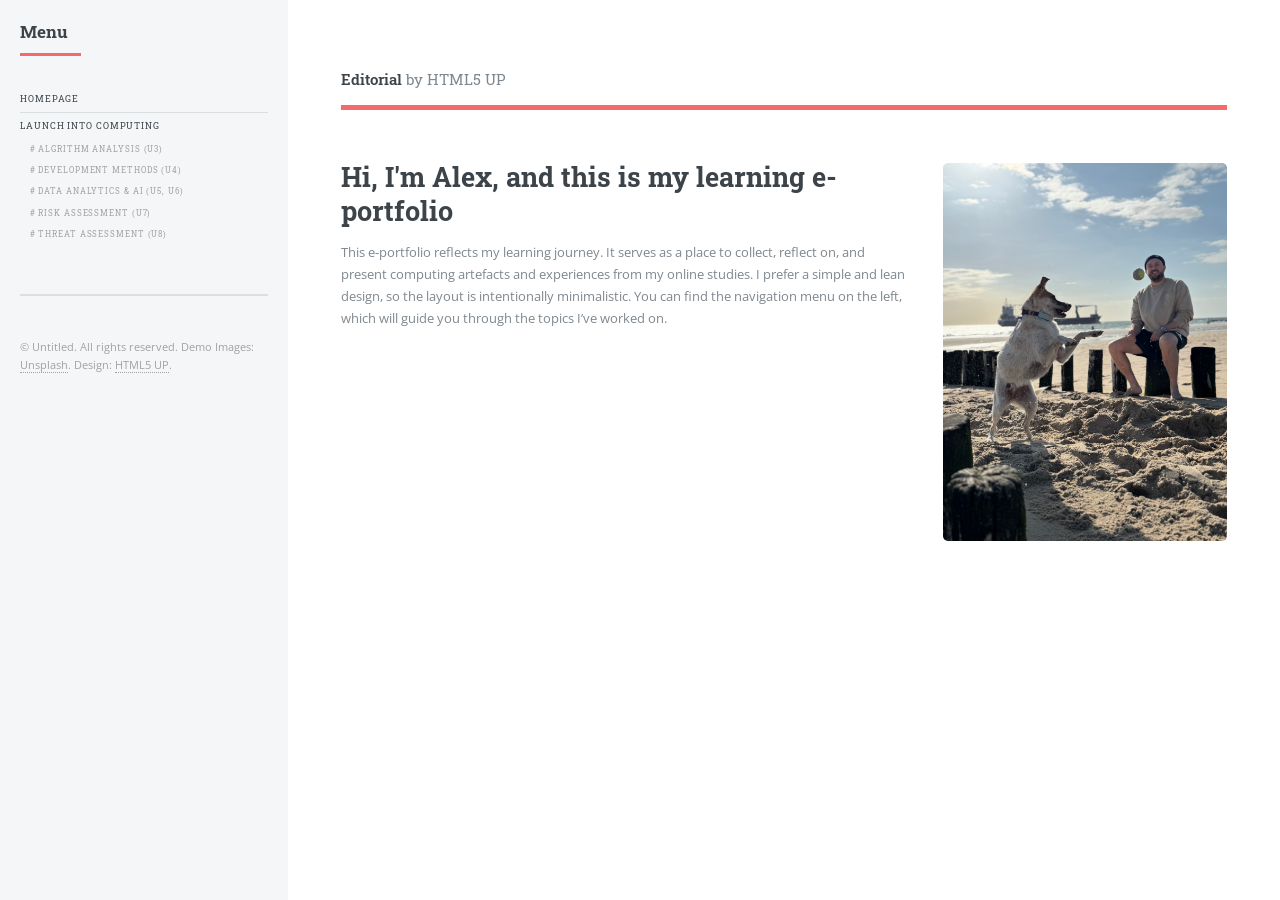
<file: index.html>
<!DOCTYPE HTML>
<!--
	Editorial by HTML5 UP
	html5up.net | @ajlkn
	Free for personal and commercial use under the CCA 3.0 license (html5up.net/license)
-->
<html>
	<head>
		<title>Editorial by HTML5 UP</title>
		<meta charset="utf-8" />
		<meta name="viewport" content="width=device-width, initial-scale=1, user-scalable=no" />
		<link rel="stylesheet" href="assets/css/main.css" />
	</head>
	<body class="is-preload">

		<!-- Wrapper -->
			<div id="wrapper">

				<!-- Main -->
					<div id="main">
						<div class="inner">

							<!-- Header -->
								<header id="header">
									<a href="index.html" class="logo"><strong>Editorial</strong> by HTML5 UP</a>
								</header>

							<!-- Banner -->
								<section id="banner">
									<div class="content">
										<header>
											<h1>Hi, I'm Alex, and this is my learning e-portfolio</h1>
										</header>
										<p>This e-portfolio reflects my learning journey. It serves as a place to collect, reflect on, and present computing artefacts and experiences from my online studies. I prefer a simple and lean design, so the layout is intentionally minimalistic. You can find the navigation menu on the left, which will guide you through the topics I’ve worked on.</p>
									</div>
									<span class="image object">
											<img src="images/pic12.jpeg" alt="Alex and his dog on the beach" />
									</span>
								</section>





						</div>
					</div>

				<!-- Sidebar -->
					<div id="sidebar">
						<div class="inner">

							<!-- Search -->

							<!-- Menu -->
								<nav id="menu">
									<header class="major">
										<h2>Menu</h2>
									</header>
									<ul>
										<li><a href="index.html">Homepage</a></li>
										<li>
												<span class="opener active">Launch into Computing</span>
											<ul>
										<li><a href="algorithm-analysis.html"># Algrithm Analysis (U3)</a></li>
										<li><a href="development-methods.html"># Development Methods (U4)</a></li>
										<li><a href="data-analytics-ai.html"># Data Analytics &amp; AI (U5, U6)</a></li>
										<li><a href="risk-assessment.html"># Risk Assessment (U7)</a></li>
										<li><a href="threat-assessment.html"># Threat Assessment (U8)</a></li>
											</ul>
										</li>
									</ul>
								</nav>





							<!-- Footer -->
								<footer id="footer">
									<p class="copyright">&copy; Untitled. All rights reserved. Demo Images: <a href="https://unsplash.com">Unsplash</a>. Design: <a href="https://html5up.net">HTML5 UP</a>.</p>
								</footer>

						</div>
					</div>

			</div>

		<!-- Scripts -->
			<script src="assets/js/jquery.min.js"></script>
			<script src="assets/js/browser.min.js"></script>
			<script src="assets/js/breakpoints.min.js"></script>
			<script src="assets/js/util.js"></script>
			<script src="assets/js/main.js"></script>

	</body>
</html>
</file>
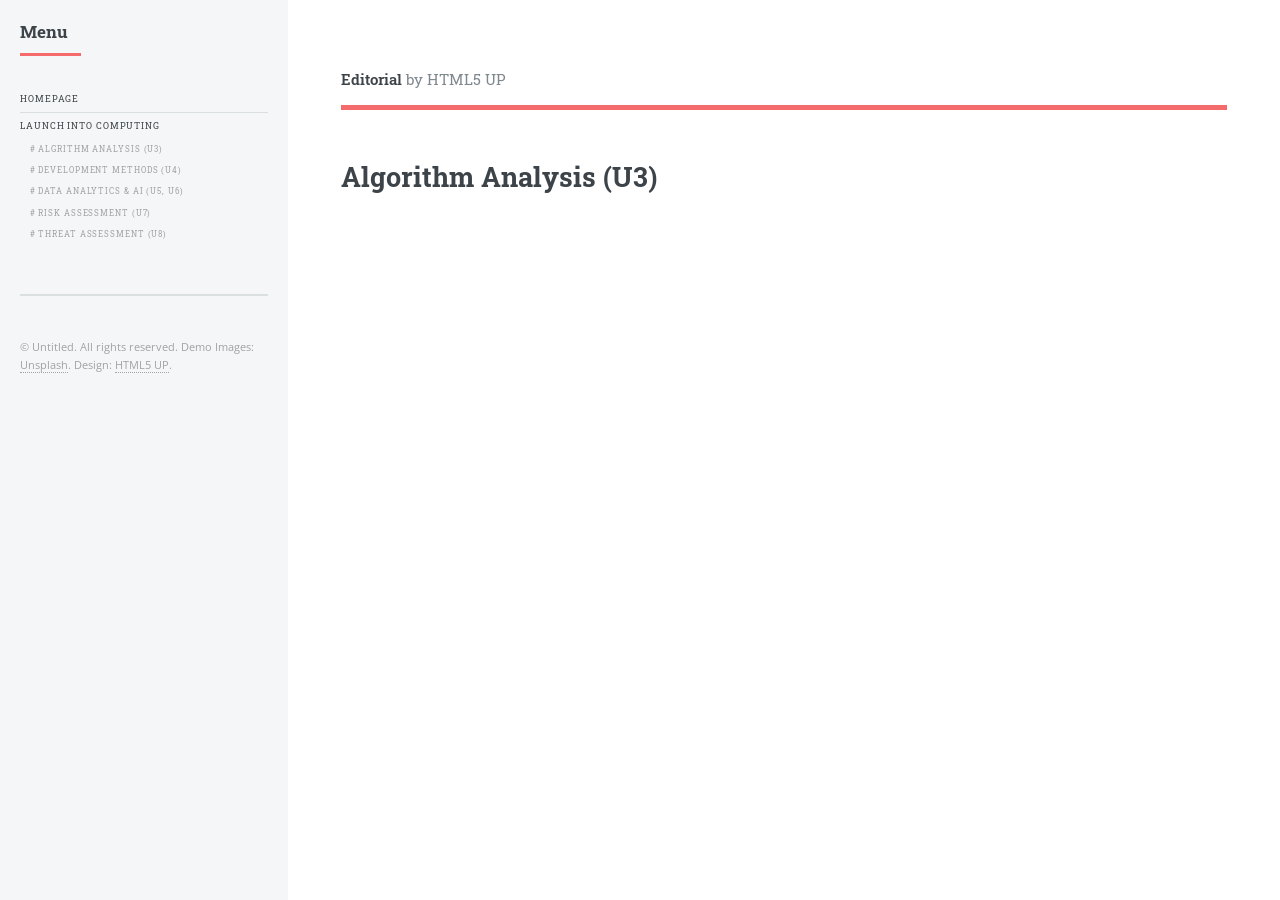
<file: algorithm-analysis.html>
<!DOCTYPE HTML>
<html>
	<head>
		<title>Algorithm Analysis (U3)</title>
		<meta charset="utf-8" />
		<meta name="viewport" content="width=device-width, initial-scale=1, user-scalable=no" />
		<link rel="stylesheet" href="assets/css/main.css" />
	</head>
	<body class="is-preload">
		<div id="wrapper">
			<div id="main">
				<div class="inner">
					<header id="header">
						<a href="index.html" class="logo"><strong>Editorial</strong> by HTML5 UP</a>
					</header>

					<section id="banner">
						<div class="content">
							<header>
								<h1>Algorithm Analysis (U3)</h1>
							</header>
						</div>
					</section>
				</div>
			</div>

			<div id="sidebar">
				<div class="inner">
					<nav id="menu">
						<header class="major">
							<h2>Menu</h2>
						</header>
						<ul>
							<li><a href="index.html">Homepage</a></li>
							<li>
								<span class="opener active">Launch into Computing</span>
								<ul>
									<li><a href="algorithm-analysis.html"># Algrithm Analysis (U3)</a></li>
									<li><a href="development-methods.html"># Development Methods (U4)</a></li>
									<li><a href="data-analytics-ai.html"># Data Analytics &amp; AI (U5, U6)</a></li>
									<li><a href="risk-assessment.html"># Risk Assessment (U7)</a></li>
									<li><a href="threat-assessment.html"># Threat Assessment (U8)</a></li>
								</ul>
							</li>
						</ul>
					</nav>
					<footer id="footer">
						<p class="copyright">&copy; Untitled. All rights reserved. Demo Images: <a href="https://unsplash.com">Unsplash</a>. Design: <a href="https://html5up.net">HTML5 UP</a>.</p>
					</footer>
				</div>
			</div>
		</div>

		<script src="assets/js/jquery.min.js"></script>
		<script src="assets/js/browser.min.js"></script>
		<script src="assets/js/breakpoints.min.js"></script>
		<script src="assets/js/util.js"></script>
		<script src="assets/js/main.js"></script>
	</body>
</html>
</file>
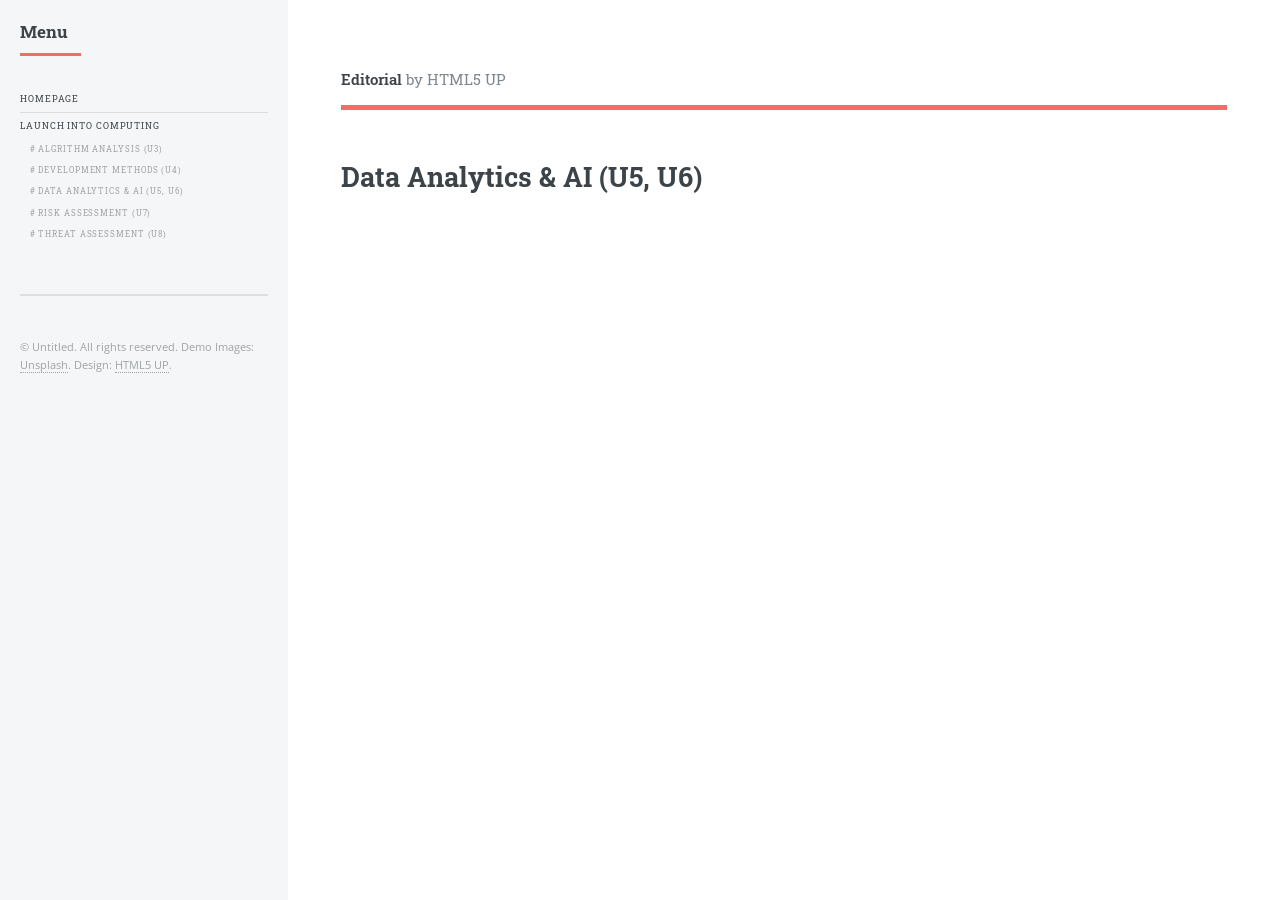
<file: data-analytics-ai.html>
<!DOCTYPE HTML>
<html>
	<head>
		<title>Data Analytics &amp; AI (U5, U6)</title>
		<meta charset="utf-8" />
		<meta name="viewport" content="width=device-width, initial-scale=1, user-scalable=no" />
		<link rel="stylesheet" href="assets/css/main.css" />
	</head>
	<body class="is-preload">
		<div id="wrapper">
			<div id="main">
				<div class="inner">
					<header id="header">
						<a href="index.html" class="logo"><strong>Editorial</strong> by HTML5 UP</a>
					</header>

					<section id="banner">
						<div class="content">
							<header>
								<h1>Data Analytics &amp; AI (U5, U6)</h1>
							</header>
						</div>
					</section>
				</div>
			</div>

			<div id="sidebar">
				<div class="inner">
					<nav id="menu">
						<header class="major">
							<h2>Menu</h2>
						</header>
						<ul>
							<li><a href="index.html">Homepage</a></li>
							<li>
								<span class="opener active">Launch into Computing</span>
								<ul>
									<li><a href="algorithm-analysis.html"># Algrithm Analysis (U3)</a></li>
									<li><a href="development-methods.html"># Development Methods (U4)</a></li>
									<li><a href="data-analytics-ai.html"># Data Analytics &amp; AI (U5, U6)</a></li>
									<li><a href="risk-assessment.html"># Risk Assessment (U7)</a></li>
									<li><a href="threat-assessment.html"># Threat Assessment (U8)</a></li>
								</ul>
							</li>
						</ul>
					</nav>
					<footer id="footer">
						<p class="copyright">&copy; Untitled. All rights reserved. Demo Images: <a href="https://unsplash.com">Unsplash</a>. Design: <a href="https://html5up.net">HTML5 UP</a>.</p>
					</footer>
				</div>
			</div>
		</div>

		<script src="assets/js/jquery.min.js"></script>
		<script src="assets/js/browser.min.js"></script>
		<script src="assets/js/breakpoints.min.js"></script>
		<script src="assets/js/util.js"></script>
		<script src="assets/js/main.js"></script>
	</body>
</html>
</file>
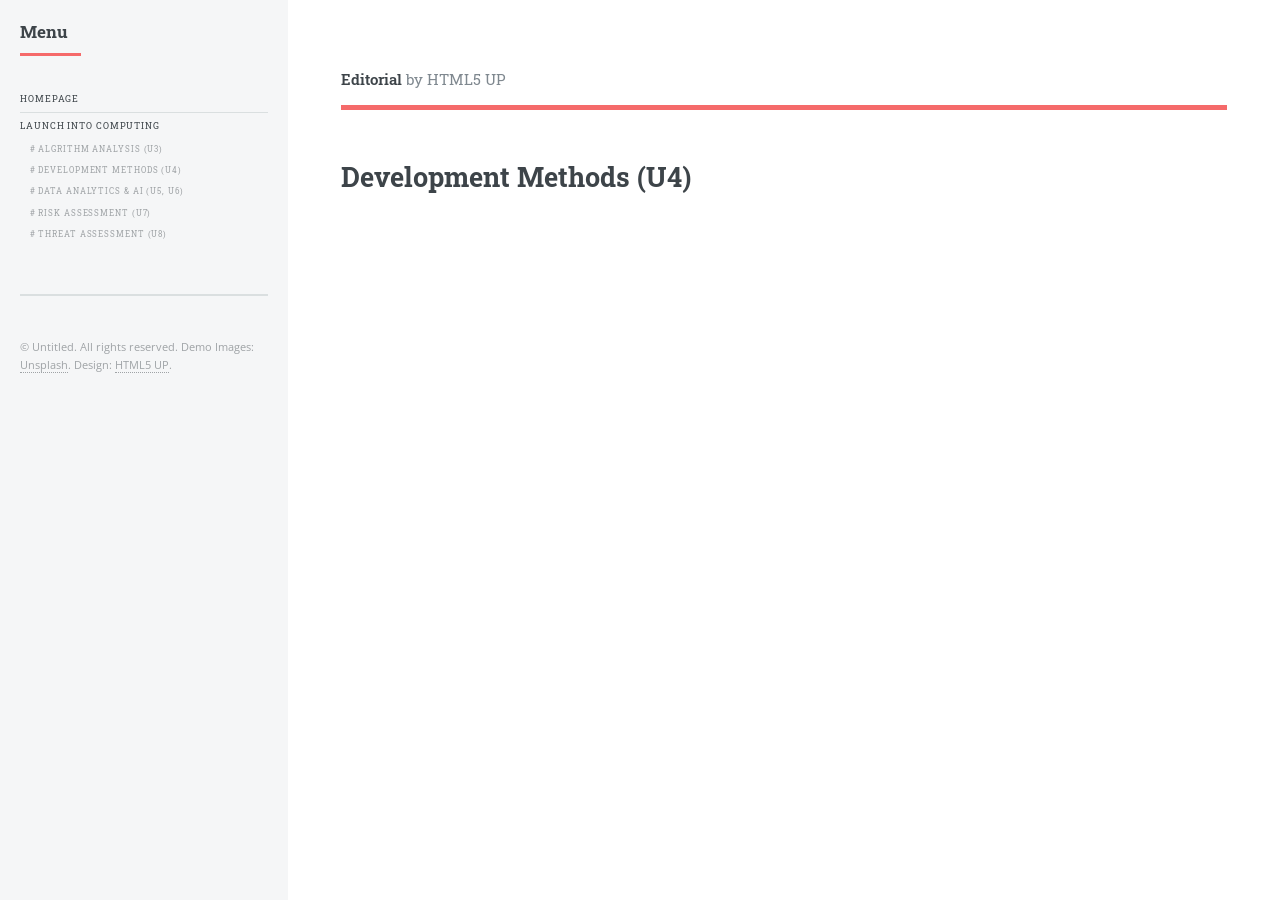
<file: development-methods.html>
<!DOCTYPE HTML>
<html>
	<head>
		<title>Development Methods (U4)</title>
		<meta charset="utf-8" />
		<meta name="viewport" content="width=device-width, initial-scale=1, user-scalable=no" />
		<link rel="stylesheet" href="assets/css/main.css" />
	</head>
	<body class="is-preload">
		<div id="wrapper">
			<div id="main">
				<div class="inner">
					<header id="header">
						<a href="index.html" class="logo"><strong>Editorial</strong> by HTML5 UP</a>
					</header>

					<section id="banner">
						<div class="content">
							<header>
								<h1>Development Methods (U4)</h1>
							</header>
						</div>
					</section>
				</div>
			</div>

			<div id="sidebar">
				<div class="inner">
					<nav id="menu">
						<header class="major">
							<h2>Menu</h2>
						</header>
						<ul>
							<li><a href="index.html">Homepage</a></li>
							<li>
								<span class="opener active">Launch into Computing</span>
								<ul>
									<li><a href="algorithm-analysis.html"># Algrithm Analysis (U3)</a></li>
									<li><a href="development-methods.html"># Development Methods (U4)</a></li>
									<li><a href="data-analytics-ai.html"># Data Analytics &amp; AI (U5, U6)</a></li>
									<li><a href="risk-assessment.html"># Risk Assessment (U7)</a></li>
									<li><a href="threat-assessment.html"># Threat Assessment (U8)</a></li>
								</ul>
							</li>
						</ul>
					</nav>
					<footer id="footer">
						<p class="copyright">&copy; Untitled. All rights reserved. Demo Images: <a href="https://unsplash.com">Unsplash</a>. Design: <a href="https://html5up.net">HTML5 UP</a>.</p>
					</footer>
				</div>
			</div>
		</div>

		<script src="assets/js/jquery.min.js"></script>
		<script src="assets/js/browser.min.js"></script>
		<script src="assets/js/breakpoints.min.js"></script>
		<script src="assets/js/util.js"></script>
		<script src="assets/js/main.js"></script>
	</body>
</html>
</file>
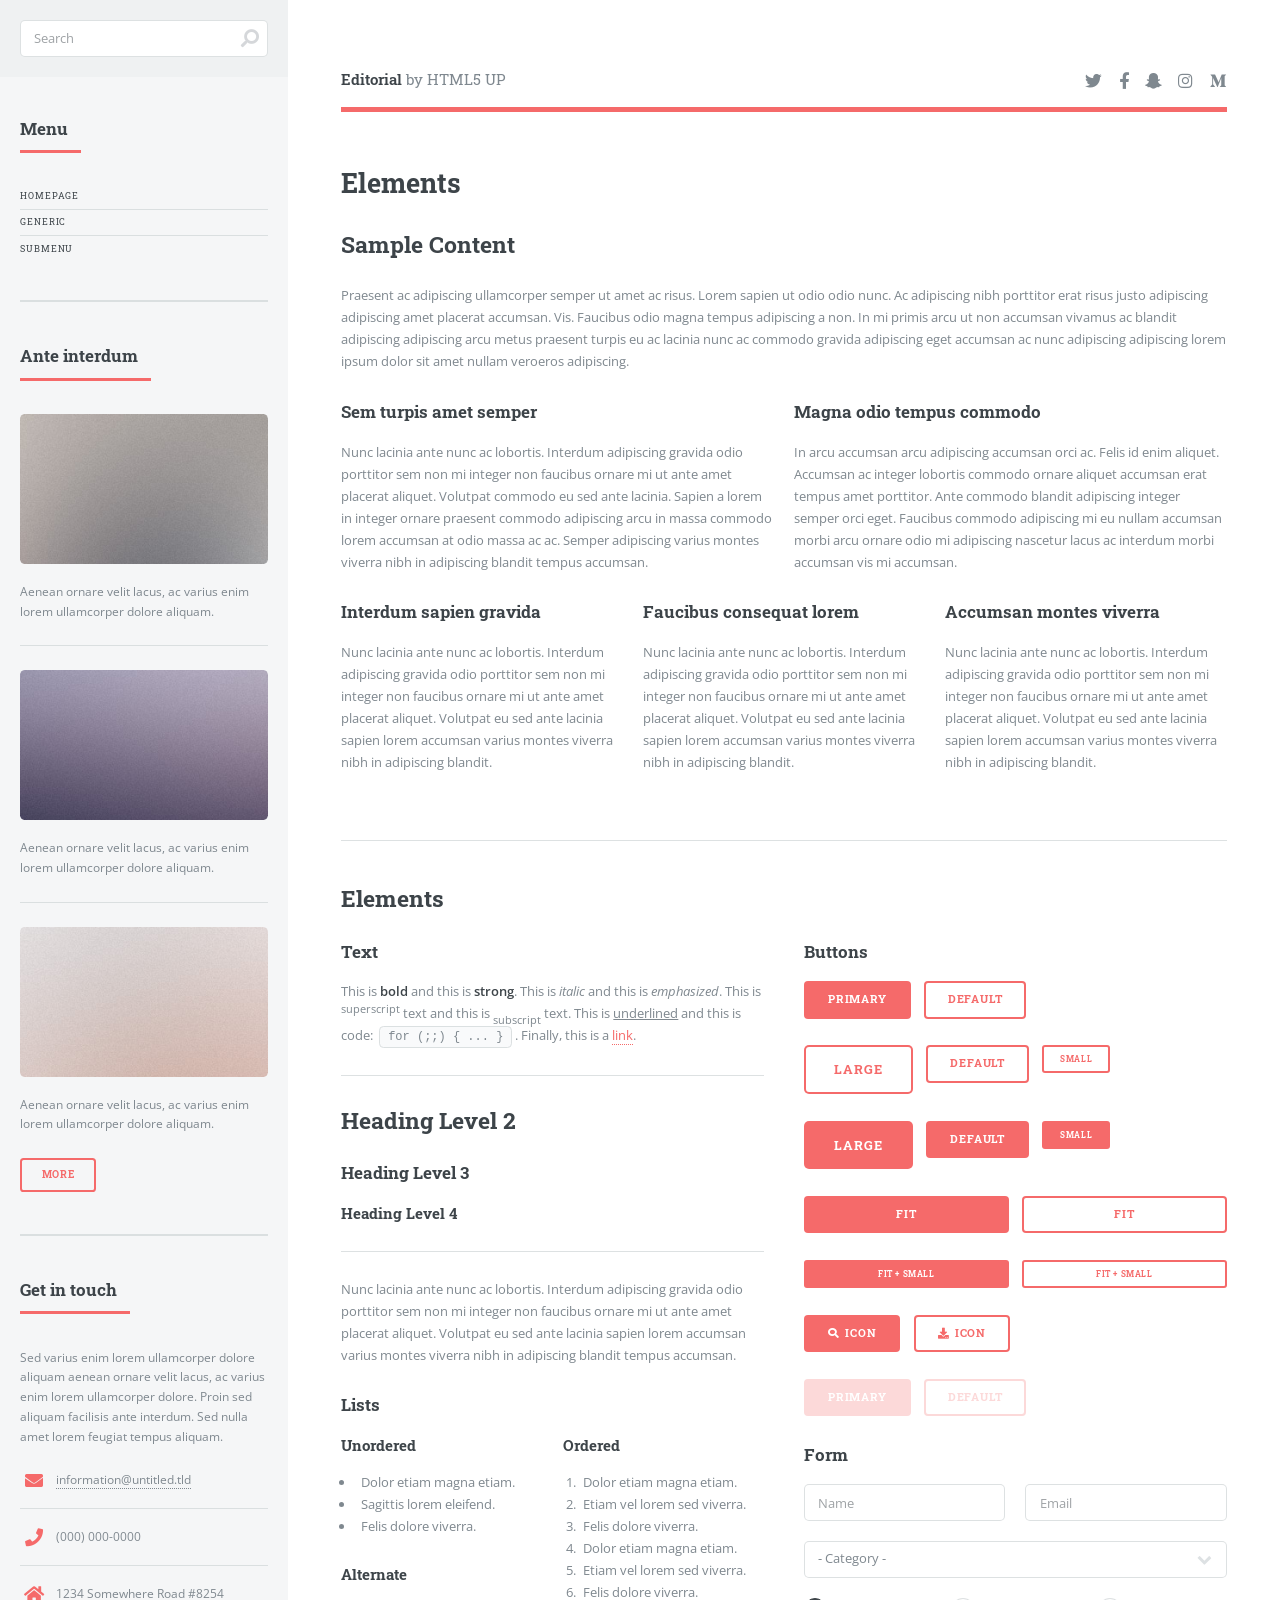
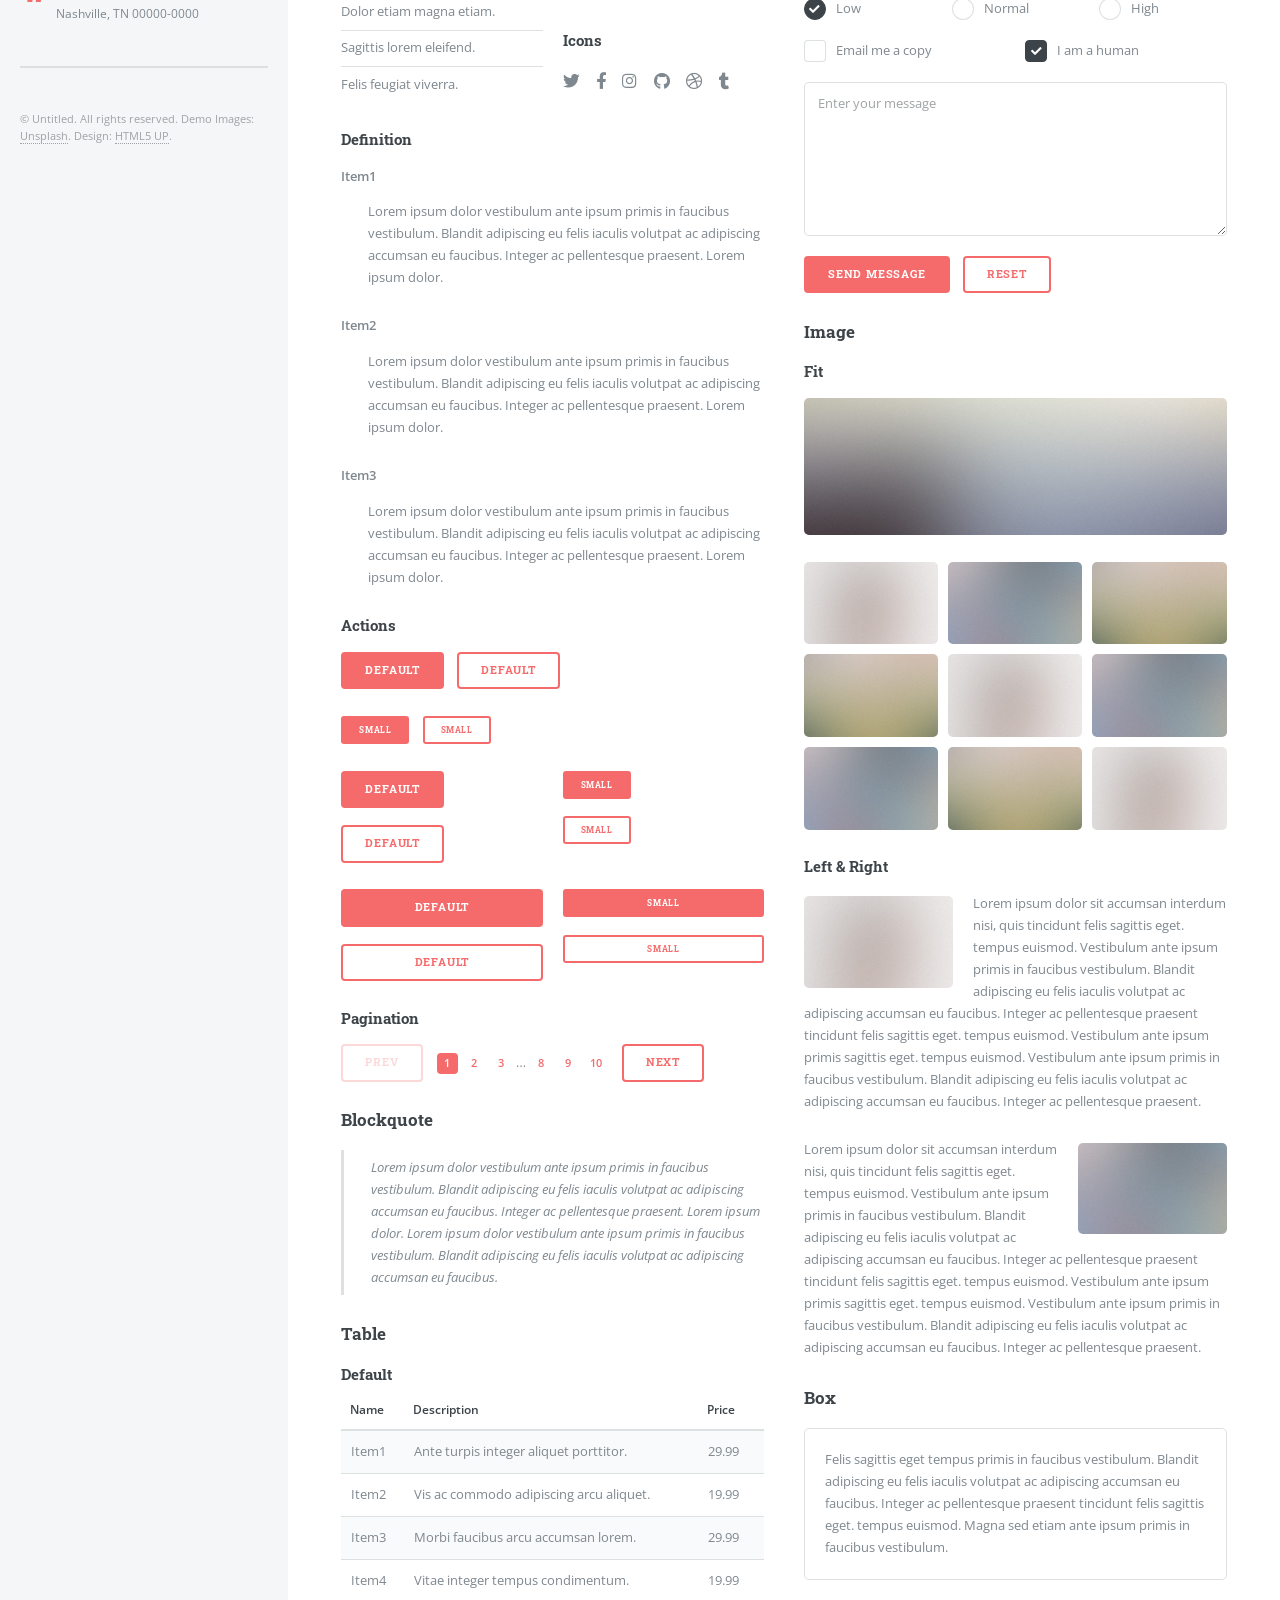
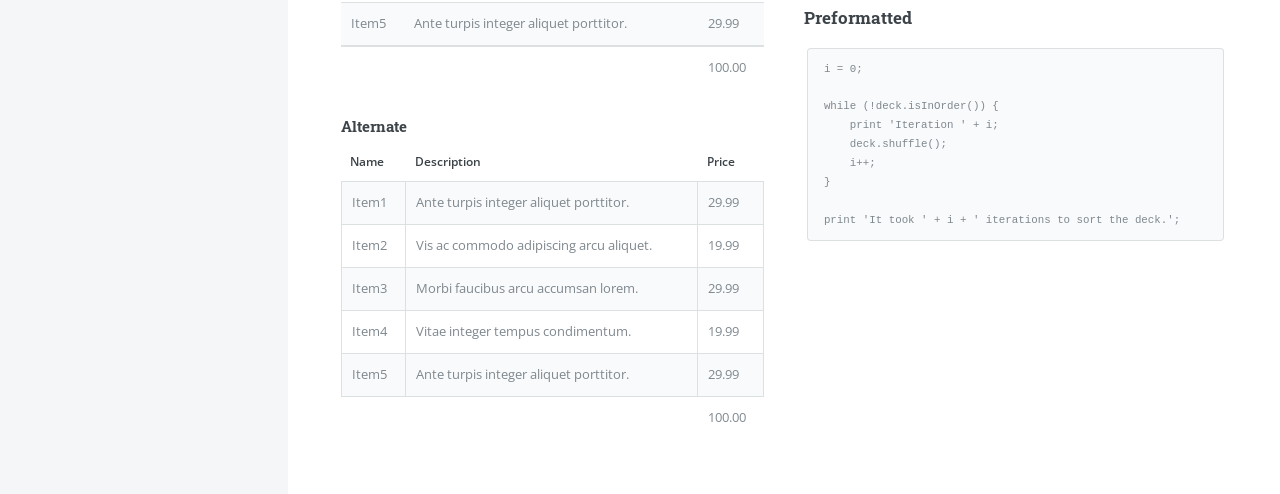
<file: elements.html>
<!DOCTYPE HTML>
<!--
	Editorial by HTML5 UP
	html5up.net | @ajlkn
	Free for personal and commercial use under the CCA 3.0 license (html5up.net/license)
-->
<html>
	<head>
		<title>Elements - Editorial by HTML5 UP</title>
		<meta charset="utf-8" />
		<meta name="viewport" content="width=device-width, initial-scale=1, user-scalable=no" />
		<link rel="stylesheet" href="assets/css/main.css" />
	</head>
	<body class="is-preload">

		<!-- Wrapper -->
			<div id="wrapper">

				<!-- Main -->
					<div id="main">
						<div class="inner">

							<!-- Header -->
								<header id="header">
									<a href="index.html" class="logo"><strong>Editorial</strong> by HTML5 UP</a>
									<ul class="icons">
										<li><a href="#" class="icon brands fa-twitter"><span class="label">Twitter</span></a></li>
										<li><a href="#" class="icon brands fa-facebook-f"><span class="label">Facebook</span></a></li>
										<li><a href="#" class="icon brands fa-snapchat-ghost"><span class="label">Snapchat</span></a></li>
										<li><a href="#" class="icon brands fa-instagram"><span class="label">Instagram</span></a></li>
										<li><a href="#" class="icon brands fa-medium-m"><span class="label">Medium</span></a></li>
									</ul>
								</header>

							<!-- Content -->
								<section>
									<header class="main">
										<h1>Elements</h1>
									</header>

									<!-- Content -->
										<h2 id="content">Sample Content</h2>
										<p>Praesent ac adipiscing ullamcorper semper ut amet ac risus. Lorem sapien ut odio odio nunc. Ac adipiscing nibh porttitor erat risus justo adipiscing adipiscing amet placerat accumsan. Vis. Faucibus odio magna tempus adipiscing a non. In mi primis arcu ut non accumsan vivamus ac blandit adipiscing adipiscing arcu metus praesent turpis eu ac lacinia nunc ac commodo gravida adipiscing eget accumsan ac nunc adipiscing adipiscing lorem ipsum dolor sit amet nullam veroeros adipiscing.</p>
										<div class="row">
											<div class="col-6 col-12-small">
												<h3>Sem turpis amet semper</h3>
												<p>Nunc lacinia ante nunc ac lobortis. Interdum adipiscing gravida odio porttitor sem non mi integer non faucibus ornare mi ut ante amet placerat aliquet. Volutpat commodo eu sed ante lacinia. Sapien a lorem in integer ornare praesent commodo adipiscing arcu in massa commodo lorem accumsan at odio massa ac ac. Semper adipiscing varius montes viverra nibh in adipiscing blandit tempus accumsan.</p>
											</div>
											<div class="col-6 col-12-small">
												<h3>Magna odio tempus commodo</h3>
												<p>In arcu accumsan arcu adipiscing accumsan orci ac. Felis id enim aliquet. Accumsan ac integer lobortis commodo ornare aliquet accumsan erat tempus amet porttitor. Ante commodo blandit adipiscing integer semper orci eget. Faucibus commodo adipiscing mi eu nullam accumsan morbi arcu ornare odio mi adipiscing nascetur lacus ac interdum morbi accumsan vis mi accumsan.</p>
											</div>
											<!-- Break -->
											<div class="col-4 col-12-medium">
												<h3>Interdum sapien gravida</h3>
												<p>Nunc lacinia ante nunc ac lobortis. Interdum adipiscing gravida odio porttitor sem non mi integer non faucibus ornare mi ut ante amet placerat aliquet. Volutpat eu sed ante lacinia sapien lorem accumsan varius montes viverra nibh in adipiscing blandit.</p>
											</div>
											<div class="col-4 col-12-medium">
												<h3>Faucibus consequat lorem</h3>
												<p>Nunc lacinia ante nunc ac lobortis. Interdum adipiscing gravida odio porttitor sem non mi integer non faucibus ornare mi ut ante amet placerat aliquet. Volutpat eu sed ante lacinia sapien lorem accumsan varius montes viverra nibh in adipiscing blandit.</p>
											</div>
											<div class="col-4 col-12-medium">
												<h3>Accumsan montes viverra</h3>
												<p>Nunc lacinia ante nunc ac lobortis. Interdum adipiscing gravida odio porttitor sem non mi integer non faucibus ornare mi ut ante amet placerat aliquet. Volutpat eu sed ante lacinia sapien lorem accumsan varius montes viverra nibh in adipiscing blandit.</p>
											</div>
										</div>

									<hr class="major" />

									<!-- Elements -->
										<h2 id="elements">Elements</h2>
										<div class="row gtr-200">
											<div class="col-6 col-12-medium">

												<!-- Text stuff -->
													<h3>Text</h3>
													<p>This is <b>bold</b> and this is <strong>strong</strong>. This is <i>italic</i> and this is <em>emphasized</em>.
													This is <sup>superscript</sup> text and this is <sub>subscript</sub> text.
													This is <u>underlined</u> and this is code: <code>for (;;) { ... }</code>.
													Finally, this is a <a href="#">link</a>.</p>
													<hr />
													<h2>Heading Level 2</h2>
													<h3>Heading Level 3</h3>
													<h4>Heading Level 4</h4>
													<hr />
													<p>Nunc lacinia ante nunc ac lobortis. Interdum adipiscing gravida odio porttitor sem non mi integer non faucibus ornare mi ut ante amet placerat aliquet. Volutpat eu sed ante lacinia sapien lorem accumsan varius montes viverra nibh in adipiscing blandit tempus accumsan.</p>

												<!-- Lists -->
													<h3>Lists</h3>
													<div class="row">
														<div class="col-6 col-12-small">

															<h4>Unordered</h4>
															<ul>
																<li>Dolor etiam magna etiam.</li>
																<li>Sagittis lorem eleifend.</li>
																<li>Felis dolore viverra.</li>
															</ul>

															<h4>Alternate</h4>
															<ul class="alt">
																<li>Dolor etiam magna etiam.</li>
																<li>Sagittis lorem eleifend.</li>
																<li>Felis feugiat viverra.</li>
															</ul>

														</div>
														<div class="col-6 col-12-small">

															<h4>Ordered</h4>
															<ol>
																<li>Dolor etiam magna etiam.</li>
																<li>Etiam vel lorem sed viverra.</li>
																<li>Felis dolore viverra.</li>
																<li>Dolor etiam magna etiam.</li>
																<li>Etiam vel lorem sed viverra.</li>
																<li>Felis dolore viverra.</li>
															</ol>

															<h4>Icons</h4>
															<ul class="icons">
																<li><a href="#" class="icon brands fa-twitter"><span class="label">Twitter</span></a></li>
																<li><a href="#" class="icon brands fa-facebook-f"><span class="label">Facebook</span></a></li>
																<li><a href="#" class="icon brands fa-instagram"><span class="label">Instagram</span></a></li>
																<li><a href="#" class="icon brands fa-github"><span class="label">Github</span></a></li>
																<li><a href="#" class="icon brands fa-dribbble"><span class="label">Dribbble</span></a></li>
																<li><a href="#" class="icon brands fa-tumblr"><span class="label">Tumblr</span></a></li>
															</ul>

														</div>
													</div>
													<h4>Definition</h4>
													<dl>
														<dt>Item1</dt>
														<dd>
															<p>Lorem ipsum dolor vestibulum ante ipsum primis in faucibus vestibulum. Blandit adipiscing eu felis iaculis volutpat ac adipiscing accumsan eu faucibus. Integer ac pellentesque praesent. Lorem ipsum dolor.</p>
														</dd>
														<dt>Item2</dt>
														<dd>
															<p>Lorem ipsum dolor vestibulum ante ipsum primis in faucibus vestibulum. Blandit adipiscing eu felis iaculis volutpat ac adipiscing accumsan eu faucibus. Integer ac pellentesque praesent. Lorem ipsum dolor.</p>
														</dd>
														<dt>Item3</dt>
														<dd>
															<p>Lorem ipsum dolor vestibulum ante ipsum primis in faucibus vestibulum. Blandit adipiscing eu felis iaculis volutpat ac adipiscing accumsan eu faucibus. Integer ac pellentesque praesent. Lorem ipsum dolor.</p>
														</dd>
													</dl>

													<h4>Actions</h4>
													<ul class="actions">
														<li><a href="#" class="button primary">Default</a></li>
														<li><a href="#" class="button">Default</a></li>
													</ul>
													<ul class="actions small">
														<li><a href="#" class="button primary small">Small</a></li>
														<li><a href="#" class="button small">Small</a></li>
													</ul>
													<div class="row">
														<div class="col-6 col-12-small">
															<ul class="actions stacked">
																<li><a href="#" class="button primary">Default</a></li>
																<li><a href="#" class="button">Default</a></li>
															</ul>
														</div>
														<div class="col-6 col-12-small">
															<ul class="actions stacked">
																<li><a href="#" class="button primary small">Small</a></li>
																<li><a href="#" class="button small">Small</a></li>
															</ul>
														</div>
														<div class="col-6 col-12-small">
															<ul class="actions stacked">
																<li><a href="#" class="button primary fit">Default</a></li>
																<li><a href="#" class="button fit">Default</a></li>
															</ul>
														</div>
														<div class="col-6 col-12-small">
															<ul class="actions stacked">
																<li><a href="#" class="button primary small fit">Small</a></li>
																<li><a href="#" class="button small fit">Small</a></li>
															</ul>
														</div>
													</div>

													<h4>Pagination</h4>
													<ul class="pagination">
														<li><span class="button disabled">Prev</span></li>
														<li><a href="#" class="page active">1</a></li>
														<li><a href="#" class="page">2</a></li>
														<li><a href="#" class="page">3</a></li>
														<li><span>&hellip;</span></li>
														<li><a href="#" class="page">8</a></li>
														<li><a href="#" class="page">9</a></li>
														<li><a href="#" class="page">10</a></li>
														<li><a href="#" class="button">Next</a></li>
													</ul>

												<!-- Blockquote -->
													<h3>Blockquote</h3>
													<blockquote>Lorem ipsum dolor vestibulum ante ipsum primis in faucibus vestibulum. Blandit adipiscing eu felis iaculis volutpat ac adipiscing accumsan eu faucibus. Integer ac pellentesque praesent. Lorem ipsum dolor. Lorem ipsum dolor vestibulum ante ipsum primis in faucibus vestibulum. Blandit adipiscing eu felis iaculis volutpat ac adipiscing accumsan eu faucibus.</blockquote>

												<!-- Table -->
													<h3>Table</h3>

													<h4>Default</h4>
													<div class="table-wrapper">
														<table>
															<thead>
																<tr>
																	<th>Name</th>
																	<th>Description</th>
																	<th>Price</th>
																</tr>
															</thead>
															<tbody>
																<tr>
																	<td>Item1</td>
																	<td>Ante turpis integer aliquet porttitor.</td>
																	<td>29.99</td>
																</tr>
																<tr>
																	<td>Item2</td>
																	<td>Vis ac commodo adipiscing arcu aliquet.</td>
																	<td>19.99</td>
																</tr>
																<tr>
																	<td>Item3</td>
																	<td> Morbi faucibus arcu accumsan lorem.</td>
																	<td>29.99</td>
																</tr>
																<tr>
																	<td>Item4</td>
																	<td>Vitae integer tempus condimentum.</td>
																	<td>19.99</td>
																</tr>
																<tr>
																	<td>Item5</td>
																	<td>Ante turpis integer aliquet porttitor.</td>
																	<td>29.99</td>
																</tr>
															</tbody>
															<tfoot>
																<tr>
																	<td colspan="2"></td>
																	<td>100.00</td>
																</tr>
															</tfoot>
														</table>
													</div>

													<h4>Alternate</h4>
													<div class="table-wrapper">
														<table class="alt">
															<thead>
																<tr>
																	<th>Name</th>
																	<th>Description</th>
																	<th>Price</th>
																</tr>
															</thead>
															<tbody>
																<tr>
																	<td>Item1</td>
																	<td>Ante turpis integer aliquet porttitor.</td>
																	<td>29.99</td>
																</tr>
																<tr>
																	<td>Item2</td>
																	<td>Vis ac commodo adipiscing arcu aliquet.</td>
																	<td>19.99</td>
																</tr>
																<tr>
																	<td>Item3</td>
																	<td> Morbi faucibus arcu accumsan lorem.</td>
																	<td>29.99</td>
																</tr>
																<tr>
																	<td>Item4</td>
																	<td>Vitae integer tempus condimentum.</td>
																	<td>19.99</td>
																</tr>
																<tr>
																	<td>Item5</td>
																	<td>Ante turpis integer aliquet porttitor.</td>
																	<td>29.99</td>
																</tr>
															</tbody>
															<tfoot>
																<tr>
																	<td colspan="2"></td>
																	<td>100.00</td>
																</tr>
															</tfoot>
														</table>
													</div>

											</div>
											<div class="col-6 col-12-medium">

												<!-- Buttons -->
													<h3>Buttons</h3>
													<ul class="actions">
														<li><a href="#" class="button primary">Primary</a></li>
														<li><a href="#" class="button">Default</a></li>
													</ul>
													<ul class="actions">
														<li><a href="#" class="button large">Large</a></li>
														<li><a href="#" class="button">Default</a></li>
														<li><a href="#" class="button small">Small</a></li>
													</ul>
													<ul class="actions">
														<li><a href="#" class="button primary large">Large</a></li>
														<li><a href="#" class="button primary">Default</a></li>
														<li><a href="#" class="button primary small">Small</a></li>
													</ul>
													<ul class="actions fit">
														<li><a href="#" class="button primary fit">Fit</a></li>
														<li><a href="#" class="button fit">Fit</a></li>
													</ul>
													<ul class="actions fit small">
														<li><a href="#" class="button primary fit small">Fit + Small</a></li>
														<li><a href="#" class="button fit small">Fit + Small</a></li>
													</ul>
													<ul class="actions">
														<li><a href="#" class="button primary icon solid fa-search">Icon</a></li>
														<li><a href="#" class="button icon solid fa-download">Icon</a></li>
													</ul>
													<ul class="actions">
														<li><span class="button primary disabled">Primary</span></li>
														<li><span class="button disabled">Default</span></li>
													</ul>

												<!-- Form -->
													<h3>Form</h3>

													<form method="post" action="#">
														<div class="row gtr-uniform">
															<div class="col-6 col-12-xsmall">
																<input type="text" name="demo-name" id="demo-name" value="" placeholder="Name" />
															</div>
															<div class="col-6 col-12-xsmall">
																<input type="email" name="demo-email" id="demo-email" value="" placeholder="Email" />
															</div>
															<!-- Break -->
															<div class="col-12">
																<select name="demo-category" id="demo-category">
																	<option value="">- Category -</option>
																	<option value="1">Manufacturing</option>
																	<option value="1">Shipping</option>
																	<option value="1">Administration</option>
																	<option value="1">Human Resources</option>
																</select>
															</div>
															<!-- Break -->
															<div class="col-4 col-12-small">
																<input type="radio" id="demo-priority-low" name="demo-priority" checked>
																<label for="demo-priority-low">Low</label>
															</div>
															<div class="col-4 col-12-small">
																<input type="radio" id="demo-priority-normal" name="demo-priority">
																<label for="demo-priority-normal">Normal</label>
															</div>
															<div class="col-4 col-12-small">
																<input type="radio" id="demo-priority-high" name="demo-priority">
																<label for="demo-priority-high">High</label>
															</div>
															<!-- Break -->
															<div class="col-6 col-12-small">
																<input type="checkbox" id="demo-copy" name="demo-copy">
																<label for="demo-copy">Email me a copy</label>
															</div>
															<div class="col-6 col-12-small">
																<input type="checkbox" id="demo-human" name="demo-human" checked>
																<label for="demo-human">I am a human</label>
															</div>
															<!-- Break -->
															<div class="col-12">
																<textarea name="demo-message" id="demo-message" placeholder="Enter your message" rows="6"></textarea>
															</div>
															<!-- Break -->
															<div class="col-12">
																<ul class="actions">
																	<li><input type="submit" value="Send Message" class="primary" /></li>
																	<li><input type="reset" value="Reset" /></li>
																</ul>
															</div>
														</div>
													</form>

												<!-- Image -->
													<h3>Image</h3>

													<h4>Fit</h4>
													<span class="image fit"><img src="images/pic11.jpg" alt="" /></span>
													<div class="box alt">
														<div class="row gtr-50 gtr-uniform">
															<div class="col-4"><span class="image fit"><img src="images/pic01.jpg" alt="" /></span></div>
															<div class="col-4"><span class="image fit"><img src="images/pic02.jpg" alt="" /></span></div>
															<div class="col-4"><span class="image fit"><img src="images/pic03.jpg" alt="" /></span></div>
															<!-- Break -->
															<div class="col-4"><span class="image fit"><img src="images/pic03.jpg" alt="" /></span></div>
															<div class="col-4"><span class="image fit"><img src="images/pic01.jpg" alt="" /></span></div>
															<div class="col-4"><span class="image fit"><img src="images/pic02.jpg" alt="" /></span></div>
															<!-- Break -->
															<div class="col-4"><span class="image fit"><img src="images/pic02.jpg" alt="" /></span></div>
															<div class="col-4"><span class="image fit"><img src="images/pic03.jpg" alt="" /></span></div>
															<div class="col-4"><span class="image fit"><img src="images/pic01.jpg" alt="" /></span></div>
														</div>
													</div>

													<h4>Left &amp; Right</h4>
													<p><span class="image left"><img src="images/pic01.jpg" alt="" /></span>Lorem ipsum dolor sit accumsan interdum nisi, quis tincidunt felis sagittis eget. tempus euismod. Vestibulum ante ipsum primis in faucibus vestibulum. Blandit adipiscing eu felis iaculis volutpat ac adipiscing accumsan eu faucibus. Integer ac pellentesque praesent tincidunt felis sagittis eget. tempus euismod. Vestibulum ante ipsum primis sagittis eget. tempus euismod. Vestibulum ante ipsum primis in faucibus vestibulum. Blandit adipiscing eu felis iaculis volutpat ac adipiscing accumsan eu faucibus. Integer ac pellentesque praesent.</p>
													<p><span class="image right"><img src="images/pic02.jpg" alt="" /></span>Lorem ipsum dolor sit accumsan interdum nisi, quis tincidunt felis sagittis eget. tempus euismod. Vestibulum ante ipsum primis in faucibus vestibulum. Blandit adipiscing eu felis iaculis volutpat ac adipiscing accumsan eu faucibus. Integer ac pellentesque praesent tincidunt felis sagittis eget. tempus euismod. Vestibulum ante ipsum primis sagittis eget. tempus euismod. Vestibulum ante ipsum primis in faucibus vestibulum. Blandit adipiscing eu felis iaculis volutpat ac adipiscing accumsan eu faucibus. Integer ac pellentesque praesent.</p>

												<!-- Box -->
													<h3>Box</h3>
													<div class="box">
														<p>Felis sagittis eget tempus primis in faucibus vestibulum. Blandit adipiscing eu felis iaculis volutpat ac adipiscing accumsan eu faucibus. Integer ac pellentesque praesent tincidunt felis sagittis eget. tempus euismod. Magna sed etiam ante ipsum primis in faucibus vestibulum.</p>
													</div>

												<!-- Preformatted Code -->
													<h3>Preformatted</h3>
													<pre><code>i = 0;

while (!deck.isInOrder()) {
    print 'Iteration ' + i;
    deck.shuffle();
    i++;
}

print 'It took ' + i + ' iterations to sort the deck.';
</code></pre>

											</div>
										</div>

								</section>

						</div>
					</div>

				<!-- Sidebar -->
					<div id="sidebar">
						<div class="inner">

							<!-- Search -->
								<section id="search" class="alt">
									<form method="post" action="#">
										<input type="text" name="query" id="query" placeholder="Search" />
									</form>
								</section>

							<!-- Menu -->
								<nav id="menu">
									<header class="major">
										<h2>Menu</h2>
									</header>
									<ul>
										<li><a href="index.html">Homepage</a></li>
										<li><a href="generic.html">Generic</a></li>
										<li>
											<span class="opener">Submenu</span>
											<ul>
												<li><a href="#">Lorem Dolor</a></li>
												<li><a href="#">Ipsum Adipiscing</a></li>
												<li><a href="#">Tempus Magna</a></li>
												<li><a href="#">Feugiat Veroeros</a></li>
											</ul>
										</li>
									</ul>
								</nav>

							<!-- Section -->
								<section>
									<header class="major">
										<h2>Ante interdum</h2>
									</header>
									<div class="mini-posts">
										<article>
											<a href="#" class="image"><img src="images/pic07.jpg" alt="" /></a>
											<p>Aenean ornare velit lacus, ac varius enim lorem ullamcorper dolore aliquam.</p>
										</article>
										<article>
											<a href="#" class="image"><img src="images/pic08.jpg" alt="" /></a>
											<p>Aenean ornare velit lacus, ac varius enim lorem ullamcorper dolore aliquam.</p>
										</article>
										<article>
											<a href="#" class="image"><img src="images/pic09.jpg" alt="" /></a>
											<p>Aenean ornare velit lacus, ac varius enim lorem ullamcorper dolore aliquam.</p>
										</article>
									</div>
									<ul class="actions">
										<li><a href="#" class="button">More</a></li>
									</ul>
								</section>

							<!-- Section -->
								<section>
									<header class="major">
										<h2>Get in touch</h2>
									</header>
									<p>Sed varius enim lorem ullamcorper dolore aliquam aenean ornare velit lacus, ac varius enim lorem ullamcorper dolore. Proin sed aliquam facilisis ante interdum. Sed nulla amet lorem feugiat tempus aliquam.</p>
									<ul class="contact">
										<li class="icon solid fa-envelope"><a href="#">information@untitled.tld</a></li>
										<li class="icon solid fa-phone">(000) 000-0000</li>
										<li class="icon solid fa-home">1234 Somewhere Road #8254<br />
										Nashville, TN 00000-0000</li>
									</ul>
								</section>

							<!-- Footer -->
								<footer id="footer">
									<p class="copyright">&copy; Untitled. All rights reserved. Demo Images: <a href="https://unsplash.com">Unsplash</a>. Design: <a href="https://html5up.net">HTML5 UP</a>.</p>
								</footer>

						</div>
					</div>

			</div>

		<!-- Scripts -->
			<script src="assets/js/jquery.min.js"></script>
			<script src="assets/js/browser.min.js"></script>
			<script src="assets/js/breakpoints.min.js"></script>
			<script src="assets/js/util.js"></script>
			<script src="assets/js/main.js"></script>

	</body>
</html>
</file>
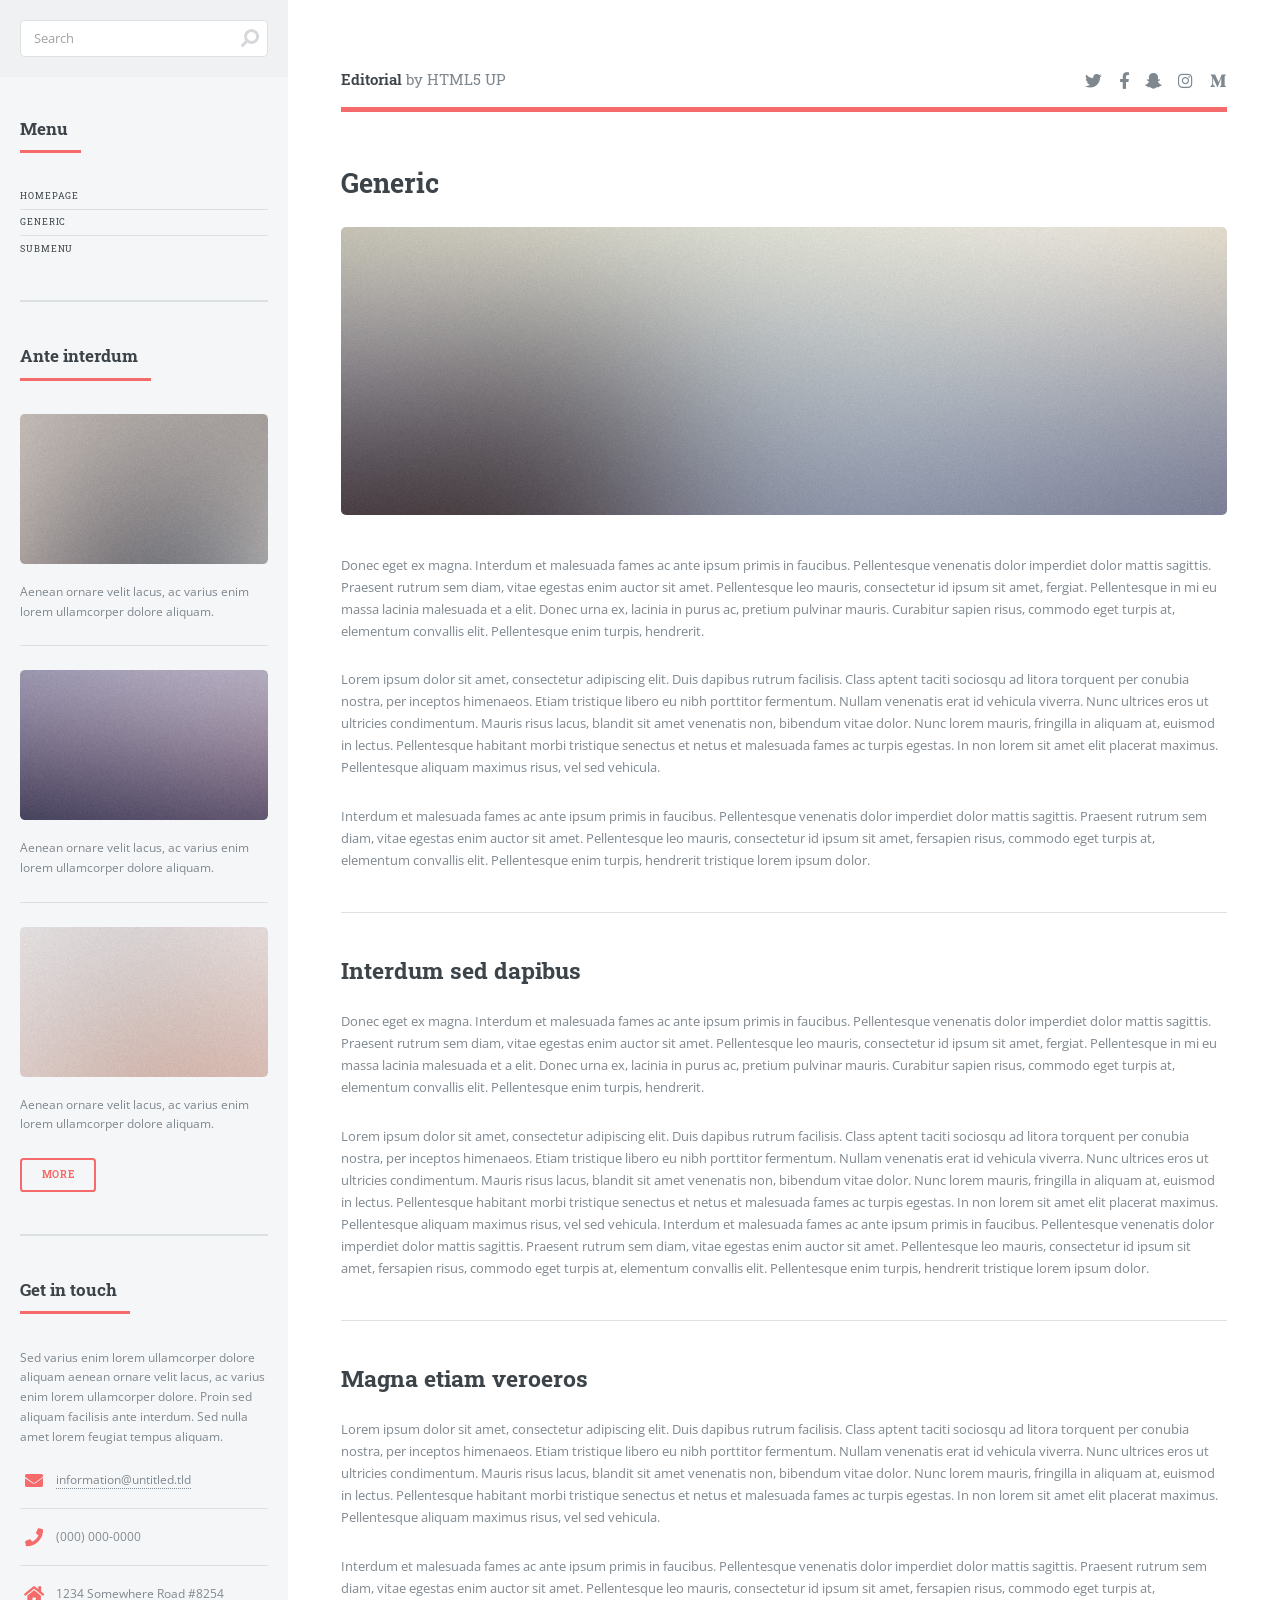
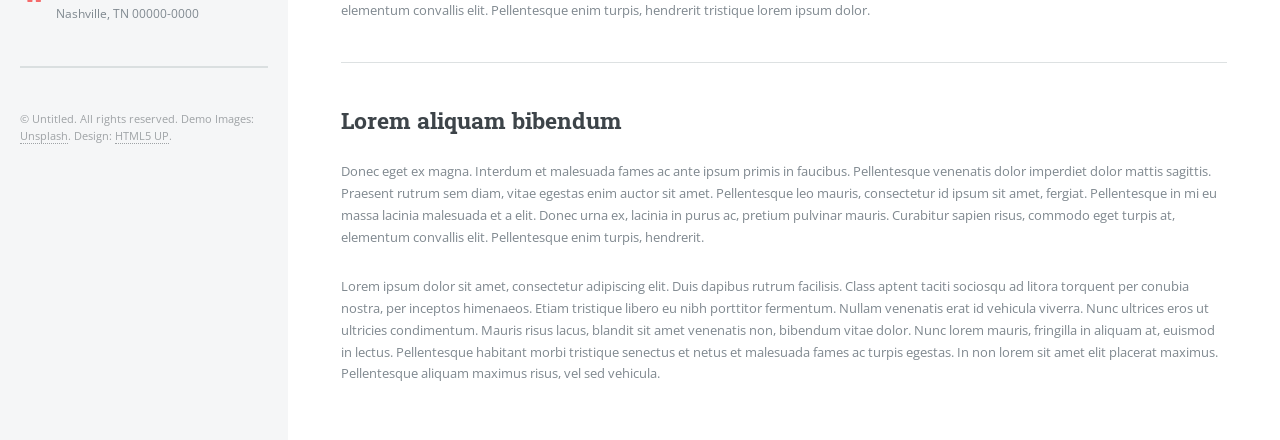
<file: generic.html>
<!DOCTYPE HTML>
<!--
	Editorial by HTML5 UP
	html5up.net | @ajlkn
	Free for personal and commercial use under the CCA 3.0 license (html5up.net/license)
-->
<html>
	<head>
		<title>Generic - Editorial by HTML5 UP</title>
		<meta charset="utf-8" />
		<meta name="viewport" content="width=device-width, initial-scale=1, user-scalable=no" />
		<link rel="stylesheet" href="assets/css/main.css" />
	</head>
	<body class="is-preload">

		<!-- Wrapper -->
			<div id="wrapper">

				<!-- Main -->
					<div id="main">
						<div class="inner">

							<!-- Header -->
								<header id="header">
									<a href="index.html" class="logo"><strong>Editorial</strong> by HTML5 UP</a>
									<ul class="icons">
										<li><a href="#" class="icon brands fa-twitter"><span class="label">Twitter</span></a></li>
										<li><a href="#" class="icon brands fa-facebook-f"><span class="label">Facebook</span></a></li>
										<li><a href="#" class="icon brands fa-snapchat-ghost"><span class="label">Snapchat</span></a></li>
										<li><a href="#" class="icon brands fa-instagram"><span class="label">Instagram</span></a></li>
										<li><a href="#" class="icon brands fa-medium-m"><span class="label">Medium</span></a></li>
									</ul>
								</header>

							<!-- Content -->
								<section>
									<header class="main">
										<h1>Generic</h1>
									</header>

									<span class="image main"><img src="images/pic11.jpg" alt="" /></span>

									<p>Donec eget ex magna. Interdum et malesuada fames ac ante ipsum primis in faucibus. Pellentesque venenatis dolor imperdiet dolor mattis sagittis. Praesent rutrum sem diam, vitae egestas enim auctor sit amet. Pellentesque leo mauris, consectetur id ipsum sit amet, fergiat. Pellentesque in mi eu massa lacinia malesuada et a elit. Donec urna ex, lacinia in purus ac, pretium pulvinar mauris. Curabitur sapien risus, commodo eget turpis at, elementum convallis elit. Pellentesque enim turpis, hendrerit.</p>
									<p>Lorem ipsum dolor sit amet, consectetur adipiscing elit. Duis dapibus rutrum facilisis. Class aptent taciti sociosqu ad litora torquent per conubia nostra, per inceptos himenaeos. Etiam tristique libero eu nibh porttitor fermentum. Nullam venenatis erat id vehicula viverra. Nunc ultrices eros ut ultricies condimentum. Mauris risus lacus, blandit sit amet venenatis non, bibendum vitae dolor. Nunc lorem mauris, fringilla in aliquam at, euismod in lectus. Pellentesque habitant morbi tristique senectus et netus et malesuada fames ac turpis egestas. In non lorem sit amet elit placerat maximus. Pellentesque aliquam maximus risus, vel sed vehicula.</p>
									<p>Interdum et malesuada fames ac ante ipsum primis in faucibus. Pellentesque venenatis dolor imperdiet dolor mattis sagittis. Praesent rutrum sem diam, vitae egestas enim auctor sit amet. Pellentesque leo mauris, consectetur id ipsum sit amet, fersapien risus, commodo eget turpis at, elementum convallis elit. Pellentesque enim turpis, hendrerit tristique lorem ipsum dolor.</p>

									<hr class="major" />

									<h2>Interdum sed dapibus</h2>
									<p>Donec eget ex magna. Interdum et malesuada fames ac ante ipsum primis in faucibus. Pellentesque venenatis dolor imperdiet dolor mattis sagittis. Praesent rutrum sem diam, vitae egestas enim auctor sit amet. Pellentesque leo mauris, consectetur id ipsum sit amet, fergiat. Pellentesque in mi eu massa lacinia malesuada et a elit. Donec urna ex, lacinia in purus ac, pretium pulvinar mauris. Curabitur sapien risus, commodo eget turpis at, elementum convallis elit. Pellentesque enim turpis, hendrerit.</p>
									<p>Lorem ipsum dolor sit amet, consectetur adipiscing elit. Duis dapibus rutrum facilisis. Class aptent taciti sociosqu ad litora torquent per conubia nostra, per inceptos himenaeos. Etiam tristique libero eu nibh porttitor fermentum. Nullam venenatis erat id vehicula viverra. Nunc ultrices eros ut ultricies condimentum. Mauris risus lacus, blandit sit amet venenatis non, bibendum vitae dolor. Nunc lorem mauris, fringilla in aliquam at, euismod in lectus. Pellentesque habitant morbi tristique senectus et netus et malesuada fames ac turpis egestas. In non lorem sit amet elit placerat maximus. Pellentesque aliquam maximus risus, vel sed vehicula. Interdum et malesuada fames ac ante ipsum primis in faucibus. Pellentesque venenatis dolor imperdiet dolor mattis sagittis. Praesent rutrum sem diam, vitae egestas enim auctor sit amet. Pellentesque leo mauris, consectetur id ipsum sit amet, fersapien risus, commodo eget turpis at, elementum convallis elit. Pellentesque enim turpis, hendrerit tristique lorem ipsum dolor.</p>

									<hr class="major" />

									<h2>Magna etiam veroeros</h2>
									<p>Lorem ipsum dolor sit amet, consectetur adipiscing elit. Duis dapibus rutrum facilisis. Class aptent taciti sociosqu ad litora torquent per conubia nostra, per inceptos himenaeos. Etiam tristique libero eu nibh porttitor fermentum. Nullam venenatis erat id vehicula viverra. Nunc ultrices eros ut ultricies condimentum. Mauris risus lacus, blandit sit amet venenatis non, bibendum vitae dolor. Nunc lorem mauris, fringilla in aliquam at, euismod in lectus. Pellentesque habitant morbi tristique senectus et netus et malesuada fames ac turpis egestas. In non lorem sit amet elit placerat maximus. Pellentesque aliquam maximus risus, vel sed vehicula.</p>
									<p>Interdum et malesuada fames ac ante ipsum primis in faucibus. Pellentesque venenatis dolor imperdiet dolor mattis sagittis. Praesent rutrum sem diam, vitae egestas enim auctor sit amet. Pellentesque leo mauris, consectetur id ipsum sit amet, fersapien risus, commodo eget turpis at, elementum convallis elit. Pellentesque enim turpis, hendrerit tristique lorem ipsum dolor.</p>

									<hr class="major" />

									<h2>Lorem aliquam bibendum</h2>
									<p>Donec eget ex magna. Interdum et malesuada fames ac ante ipsum primis in faucibus. Pellentesque venenatis dolor imperdiet dolor mattis sagittis. Praesent rutrum sem diam, vitae egestas enim auctor sit amet. Pellentesque leo mauris, consectetur id ipsum sit amet, fergiat. Pellentesque in mi eu massa lacinia malesuada et a elit. Donec urna ex, lacinia in purus ac, pretium pulvinar mauris. Curabitur sapien risus, commodo eget turpis at, elementum convallis elit. Pellentesque enim turpis, hendrerit.</p>
									<p>Lorem ipsum dolor sit amet, consectetur adipiscing elit. Duis dapibus rutrum facilisis. Class aptent taciti sociosqu ad litora torquent per conubia nostra, per inceptos himenaeos. Etiam tristique libero eu nibh porttitor fermentum. Nullam venenatis erat id vehicula viverra. Nunc ultrices eros ut ultricies condimentum. Mauris risus lacus, blandit sit amet venenatis non, bibendum vitae dolor. Nunc lorem mauris, fringilla in aliquam at, euismod in lectus. Pellentesque habitant morbi tristique senectus et netus et malesuada fames ac turpis egestas. In non lorem sit amet elit placerat maximus. Pellentesque aliquam maximus risus, vel sed vehicula.</p>

								</section>

						</div>
					</div>

				<!-- Sidebar -->
					<div id="sidebar">
						<div class="inner">

							<!-- Search -->
								<section id="search" class="alt">
									<form method="post" action="#">
										<input type="text" name="query" id="query" placeholder="Search" />
									</form>
								</section>

							<!-- Menu -->
								<nav id="menu">
									<header class="major">
										<h2>Menu</h2>
									</header>
									<ul>
										<li><a href="index.html">Homepage</a></li>
										<li><a href="generic.html">Generic</a></li>
										<li>
											<span class="opener">Submenu</span>
											<ul>
												<li><a href="#">Lorem Dolor</a></li>
												<li><a href="#">Ipsum Adipiscing</a></li>
												<li><a href="#">Tempus Magna</a></li>
												<li><a href="#">Feugiat Veroeros</a></li>
											</ul>
										</li>
									</ul>
								</nav>

							<!-- Section -->
								<section>
									<header class="major">
										<h2>Ante interdum</h2>
									</header>
									<div class="mini-posts">
										<article>
											<a href="#" class="image"><img src="images/pic07.jpg" alt="" /></a>
											<p>Aenean ornare velit lacus, ac varius enim lorem ullamcorper dolore aliquam.</p>
										</article>
										<article>
											<a href="#" class="image"><img src="images/pic08.jpg" alt="" /></a>
											<p>Aenean ornare velit lacus, ac varius enim lorem ullamcorper dolore aliquam.</p>
										</article>
										<article>
											<a href="#" class="image"><img src="images/pic09.jpg" alt="" /></a>
											<p>Aenean ornare velit lacus, ac varius enim lorem ullamcorper dolore aliquam.</p>
										</article>
									</div>
									<ul class="actions">
										<li><a href="#" class="button">More</a></li>
									</ul>
								</section>

							<!-- Section -->
								<section>
									<header class="major">
										<h2>Get in touch</h2>
									</header>
									<p>Sed varius enim lorem ullamcorper dolore aliquam aenean ornare velit lacus, ac varius enim lorem ullamcorper dolore. Proin sed aliquam facilisis ante interdum. Sed nulla amet lorem feugiat tempus aliquam.</p>
									<ul class="contact">
										<li class="icon solid fa-envelope"><a href="#">information@untitled.tld</a></li>
										<li class="icon solid fa-phone">(000) 000-0000</li>
										<li class="icon solid fa-home">1234 Somewhere Road #8254<br />
										Nashville, TN 00000-0000</li>
									</ul>
								</section>

							<!-- Footer -->
								<footer id="footer">
									<p class="copyright">&copy; Untitled. All rights reserved. Demo Images: <a href="https://unsplash.com">Unsplash</a>. Design: <a href="https://html5up.net">HTML5 UP</a>.</p>
								</footer>

						</div>
					</div>

			</div>

		<!-- Scripts -->
			<script src="assets/js/jquery.min.js"></script>
			<script src="assets/js/browser.min.js"></script>
			<script src="assets/js/breakpoints.min.js"></script>
			<script src="assets/js/util.js"></script>
			<script src="assets/js/main.js"></script>

	</body>
</html>
</file>
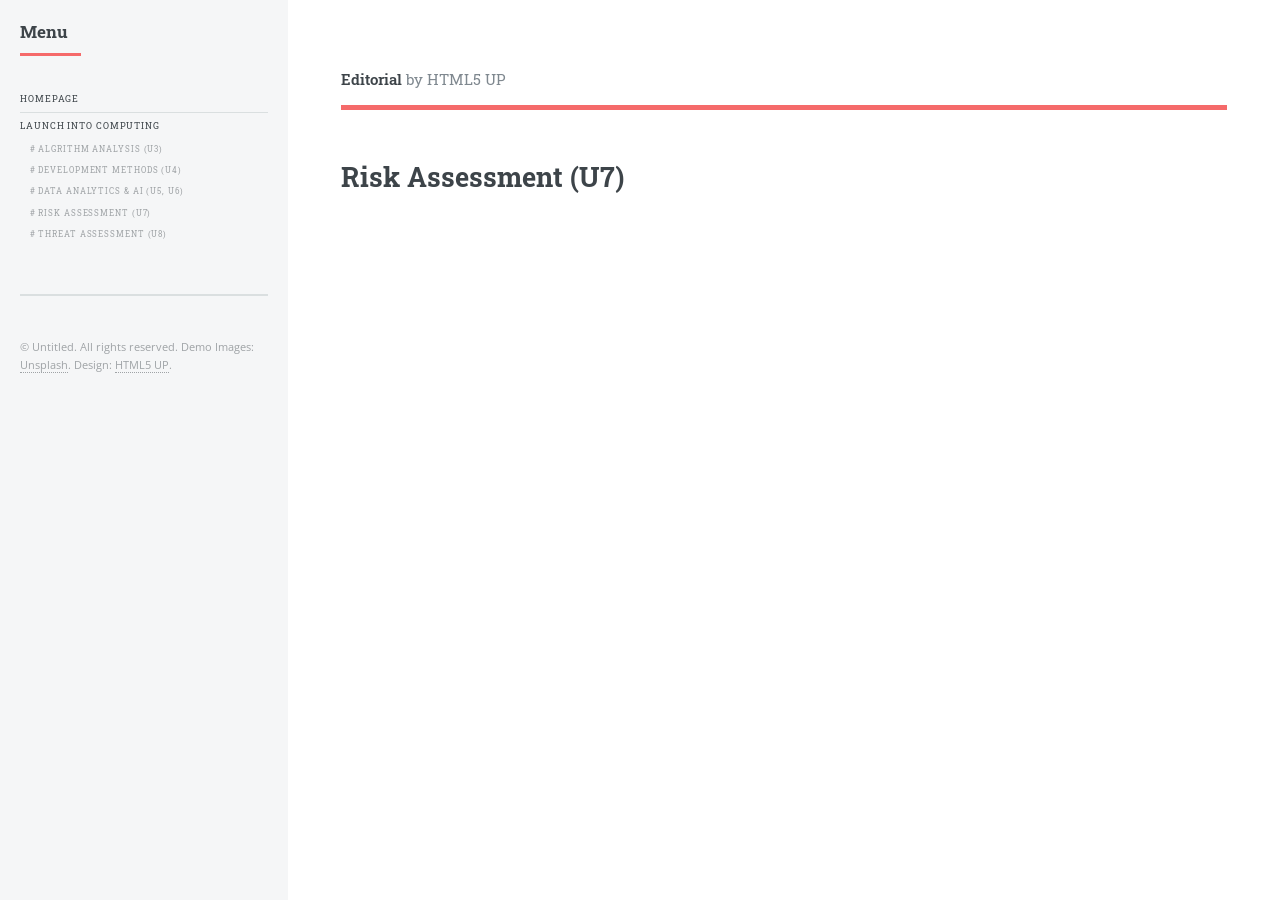
<file: risk-assessment.html>
<!DOCTYPE HTML>
<html>
	<head>
		<title>Risk Assessment (U7)</title>
		<meta charset="utf-8" />
		<meta name="viewport" content="width=device-width, initial-scale=1, user-scalable=no" />
		<link rel="stylesheet" href="assets/css/main.css" />
	</head>
	<body class="is-preload">
		<div id="wrapper">
			<div id="main">
				<div class="inner">
					<header id="header">
						<a href="index.html" class="logo"><strong>Editorial</strong> by HTML5 UP</a>
					</header>

					<section id="banner">
						<div class="content">
							<header>
								<h1>Risk Assessment (U7)</h1>
							</header>
						</div>
					</section>
				</div>
			</div>

			<div id="sidebar">
				<div class="inner">
					<nav id="menu">
						<header class="major">
							<h2>Menu</h2>
						</header>
						<ul>
							<li><a href="index.html">Homepage</a></li>
							<li>
								<span class="opener active">Launch into Computing</span>
								<ul>
									<li><a href="algorithm-analysis.html"># Algrithm Analysis (U3)</a></li>
									<li><a href="development-methods.html"># Development Methods (U4)</a></li>
									<li><a href="data-analytics-ai.html"># Data Analytics &amp; AI (U5, U6)</a></li>
									<li><a href="risk-assessment.html"># Risk Assessment (U7)</a></li>
									<li><a href="threat-assessment.html"># Threat Assessment (U8)</a></li>
								</ul>
							</li>
						</ul>
					</nav>
					<footer id="footer">
						<p class="copyright">&copy; Untitled. All rights reserved. Demo Images: <a href="https://unsplash.com">Unsplash</a>. Design: <a href="https://html5up.net">HTML5 UP</a>.</p>
					</footer>
				</div>
			</div>
		</div>

		<script src="assets/js/jquery.min.js"></script>
		<script src="assets/js/browser.min.js"></script>
		<script src="assets/js/breakpoints.min.js"></script>
		<script src="assets/js/util.js"></script>
		<script src="assets/js/main.js"></script>
	</body>
</html>
</file>
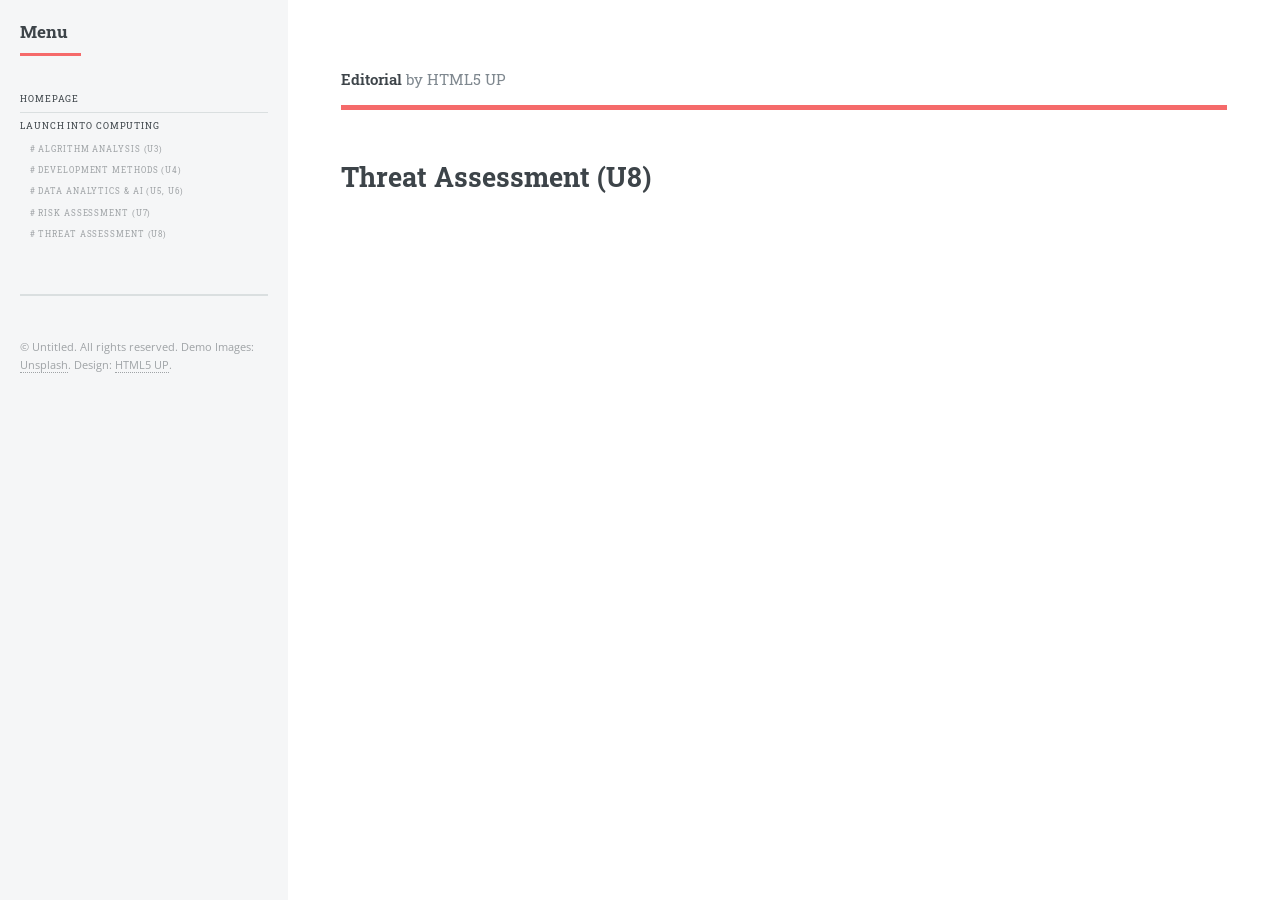
<file: threat-assessment.html>
<!DOCTYPE HTML>
<html>
	<head>
		<title>Threat Assessment (U8)</title>
		<meta charset="utf-8" />
		<meta name="viewport" content="width=device-width, initial-scale=1, user-scalable=no" />
		<link rel="stylesheet" href="assets/css/main.css" />
	</head>
	<body class="is-preload">
		<div id="wrapper">
			<div id="main">
				<div class="inner">
					<header id="header">
						<a href="index.html" class="logo"><strong>Editorial</strong> by HTML5 UP</a>
					</header>

					<section id="banner">
						<div class="content">
							<header>
								<h1>Threat Assessment (U8)</h1>
							</header>
						</div>
					</section>
				</div>
			</div>

			<div id="sidebar">
				<div class="inner">
					<nav id="menu">
						<header class="major">
							<h2>Menu</h2>
						</header>
						<ul>
							<li><a href="index.html">Homepage</a></li>
							<li>
								<span class="opener active">Launch into Computing</span>
								<ul>
									<li><a href="algorithm-analysis.html"># Algrithm Analysis (U3)</a></li>
									<li><a href="development-methods.html"># Development Methods (U4)</a></li>
									<li><a href="data-analytics-ai.html"># Data Analytics &amp; AI (U5, U6)</a></li>
									<li><a href="risk-assessment.html"># Risk Assessment (U7)</a></li>
									<li><a href="threat-assessment.html"># Threat Assessment (U8)</a></li>
								</ul>
							</li>
						</ul>
					</nav>
					<footer id="footer">
						<p class="copyright">&copy; Untitled. All rights reserved. Demo Images: <a href="https://unsplash.com">Unsplash</a>. Design: <a href="https://html5up.net">HTML5 UP</a>.</p>
					</footer>
				</div>
			</div>
		</div>

		<script src="assets/js/jquery.min.js"></script>
		<script src="assets/js/browser.min.js"></script>
		<script src="assets/js/breakpoints.min.js"></script>
		<script src="assets/js/util.js"></script>
		<script src="assets/js/main.js"></script>
	</body>
</html>
</file>
<file: assets/css/main.css>
@import url(fontawesome-all.min.css);
@import url("https://fonts.googleapis.com/css?family=Open+Sans:400,600,400italic,600italic|Roboto+Slab:400,700");
/*
	Editorial by HTML5 UP
	html5up.net | @ajlkn
	Free for personal and commercial use under the CCA 3.0 license (html5up.net/license)
*/
html, body, div, span, applet, object,
iframe, h1, h2, h3, h4, h5, h6, p, blockquote,
pre, a, abbr, acronym, address, big, cite,
code, del, dfn, em, img, ins, kbd, q, s, samp,
small, strike, strong, sub, sup, tt, var, b,
u, i, center, dl, dt, dd, ol, ul, li, fieldset,
form, label, legend, table, caption, tbody,
tfoot, thead, tr, th, td, article, aside,
canvas, details, embed, figure, figcaption,
footer, header, hgroup, menu, nav, output, ruby,
section, summary, time, mark, audio, video {
  margin: 0;
  padding: 0;
  border: 0;
  font-size: 100%;
  font: inherit;
  vertical-align: baseline; }

article, aside, details, figcaption, figure,
footer, header, hgroup, menu, nav, section {
  display: block; }

body {
  line-height: 1; }

ol, ul {
  list-style: none; }

blockquote, q {
  quotes: none; }
  blockquote:before, blockquote:after, q:before, q:after {
    content: '';
    content: none; }

table {
  border-collapse: collapse;
  border-spacing: 0; }

body {
  -webkit-text-size-adjust: none; }

mark {
  background-color: transparent;
  color: inherit; }

input::-moz-focus-inner {
  border: 0;
  padding: 0; }

input, select, textarea {
  -moz-appearance: none;
  -webkit-appearance: none;
  -ms-appearance: none;
  appearance: none; }

/* Basic */
@-ms-viewport {
  width: device-width; }

body {
  -ms-overflow-style: scrollbar; }

@media screen and (max-width: 480px) {
  html, body {
    min-width: 320px; } }

html {
  box-sizing: border-box; }

*, *:before, *:after {
  box-sizing: inherit; }

body {
  background: #ffffff; }
  body.is-preload *, body.is-preload *:before, body.is-preload *:after, body.is-resizing *, body.is-resizing *:before, body.is-resizing *:after {
    -moz-animation: none !important;
    -webkit-animation: none !important;
    -ms-animation: none !important;
    animation: none !important;
    -moz-transition: none !important;
    -webkit-transition: none !important;
    -ms-transition: none !important;
    transition: none !important; }

/* Type */
body, input, select, textarea {
  color: #7f888f;
  font-family: "Open Sans", sans-serif;
  font-size: 13pt;
  font-weight: 400;
  line-height: 1.65; }
  @media screen and (max-width: 1680px) {
    body, input, select, textarea {
      font-size: 11pt; } }
  @media screen and (max-width: 1280px) {
    body, input, select, textarea {
      font-size: 10pt; } }
  @media screen and (max-width: 360px) {
    body, input, select, textarea {
      font-size: 9pt; } }

a {
  -moz-transition: color 0.2s ease-in-out, border-bottom-color 0.2s ease-in-out;
  -webkit-transition: color 0.2s ease-in-out, border-bottom-color 0.2s ease-in-out;
  -ms-transition: color 0.2s ease-in-out, border-bottom-color 0.2s ease-in-out;
  transition: color 0.2s ease-in-out, border-bottom-color 0.2s ease-in-out;
  border-bottom: dotted 1px;
  color: #f56a6a;
  text-decoration: none; }
  a:hover {
    border-bottom-color: #f56a6a;
    color: #f56a6a !important; }
    a:hover strong {
      color: inherit; }

strong, b {
  color: #3d4449;
  font-weight: 600; }

em, i {
  font-style: italic; }

p {
  margin: 0 0 2em 0; }

h1, h2, h3, h4, h5, h6 {
  color: #3d4449;
  font-family: "Roboto Slab", serif;
  font-weight: 700;
  line-height: 1.5;
  margin: 0 0 1em 0; }
  h1 a, h2 a, h3 a, h4 a, h5 a, h6 a {
    color: inherit;
    text-decoration: none;
    border-bottom: 0; }

h1 {
  font-size: 2.2em;
  margin: 0 0 0.5em 0;
  line-height: 1.3; }

h2 {
  font-size: 1.75em; }

h3 {
  font-size: 1.25em; }

h4 {
  font-size: 1.1em; }

h5 {
  font-size: 0.9em; }

h6 {
  font-size: 0.7em; }

@media screen and (max-width: 1680px) {
  h1 {
    font-size: 2em; } }

@media screen and (max-width: 980px) {
  h1 {
    font-size: 1.8em; } }

@media screen and (max-width: 736px) {
  h1 {
    font-size: 1.6em;
    line-height: 1.4; }
  h2 {
    font-size: 1.5em; } }

sub {
  font-size: 0.8em;
  position: relative;
  top: 0.5em; }

sup {
  font-size: 0.8em;
  position: relative;
  top: -0.5em; }

blockquote {
  border-left: solid 3px rgba(210, 215, 217, 0.75);
  font-style: italic;
  margin: 0 0 2em 0;
  padding: 0.5em 0 0.5em 2em; }

code {
  background: rgba(230, 235, 237, 0.25);
  border-radius: 0.375em;
  border: solid 1px rgba(210, 215, 217, 0.75);
  font-family: "Courier New", monospace;
  font-size: 0.9em;
  margin: 0 0.25em;
  padding: 0.25em 0.65em; }

pre {
  -webkit-overflow-scrolling: touch;
  font-family: "Courier New", monospace;
  font-size: 0.9em;
  margin: 0 0 2em 0; }
  pre code {
    display: block;
    line-height: 1.75;
    padding: 1em 1.5em;
    overflow-x: auto; }

hr {
  border: 0;
  border-bottom: solid 1px rgba(210, 215, 217, 0.75);
  margin: 2em 0; }
  hr.major {
    margin: 3em 0; }

.align-left {
  text-align: left; }

.align-center {
  text-align: center; }

.align-right {
  text-align: right; }

/* Row */
.row {
  display: flex;
  flex-wrap: wrap;
  box-sizing: border-box;
  align-items: stretch; }
  .row > * {
    box-sizing: border-box; }
  .row.gtr-uniform > * > :last-child {
    margin-bottom: 0; }
  .row.aln-left {
    justify-content: flex-start; }
  .row.aln-center {
    justify-content: center; }
  .row.aln-right {
    justify-content: flex-end; }
  .row.aln-top {
    align-items: flex-start; }
  .row.aln-middle {
    align-items: center; }
  .row.aln-bottom {
    align-items: flex-end; }
  .row > .imp {
    order: -1; }
  .row > .col-1 {
    width: 8.33333%; }
  .row > .off-1 {
    margin-left: 8.33333%; }
  .row > .col-2 {
    width: 16.66667%; }
  .row > .off-2 {
    margin-left: 16.66667%; }
  .row > .col-3 {
    width: 25%; }
  .row > .off-3 {
    margin-left: 25%; }
  .row > .col-4 {
    width: 33.33333%; }
  .row > .off-4 {
    margin-left: 33.33333%; }
  .row > .col-5 {
    width: 41.66667%; }
  .row > .off-5 {
    margin-left: 41.66667%; }
  .row > .col-6 {
    width: 50%; }
  .row > .off-6 {
    margin-left: 50%; }
  .row > .col-7 {
    width: 58.33333%; }
  .row > .off-7 {
    margin-left: 58.33333%; }
  .row > .col-8 {
    width: 66.66667%; }
  .row > .off-8 {
    margin-left: 66.66667%; }
  .row > .col-9 {
    width: 75%; }
  .row > .off-9 {
    margin-left: 75%; }
  .row > .col-10 {
    width: 83.33333%; }
  .row > .off-10 {
    margin-left: 83.33333%; }
  .row > .col-11 {
    width: 91.66667%; }
  .row > .off-11 {
    margin-left: 91.66667%; }
  .row > .col-12 {
    width: 100%; }
  .row > .off-12 {
    margin-left: 100%; }
  .row.gtr-0 {
    margin-top: 0;
    margin-left: 0em; }
    .row.gtr-0 > * {
      padding: 0 0 0 0em; }
    .row.gtr-0.gtr-uniform {
      margin-top: 0em; }
      .row.gtr-0.gtr-uniform > * {
        padding-top: 0em; }
  .row.gtr-25 {
    margin-top: 0;
    margin-left: -0.375em; }
    .row.gtr-25 > * {
      padding: 0 0 0 0.375em; }
    .row.gtr-25.gtr-uniform {
      margin-top: -0.375em; }
      .row.gtr-25.gtr-uniform > * {
        padding-top: 0.375em; }
  .row.gtr-50 {
    margin-top: 0;
    margin-left: -0.75em; }
    .row.gtr-50 > * {
      padding: 0 0 0 0.75em; }
    .row.gtr-50.gtr-uniform {
      margin-top: -0.75em; }
      .row.gtr-50.gtr-uniform > * {
        padding-top: 0.75em; }
  .row {
    margin-top: 0;
    margin-left: -1.5em; }
    .row > * {
      padding: 0 0 0 1.5em; }
    .row.gtr-uniform {
      margin-top: -1.5em; }
      .row.gtr-uniform > * {
        padding-top: 1.5em; }
  .row.gtr-150 {
    margin-top: 0;
    margin-left: -2.25em; }
    .row.gtr-150 > * {
      padding: 0 0 0 2.25em; }
    .row.gtr-150.gtr-uniform {
      margin-top: -2.25em; }
      .row.gtr-150.gtr-uniform > * {
        padding-top: 2.25em; }
  .row.gtr-200 {
    margin-top: 0;
    margin-left: -3em; }
    .row.gtr-200 > * {
      padding: 0 0 0 3em; }
    .row.gtr-200.gtr-uniform {
      margin-top: -3em; }
      .row.gtr-200.gtr-uniform > * {
        padding-top: 3em; }
  @media screen and (max-width: 1680px) {
    .row {
      display: flex;
      flex-wrap: wrap;
      box-sizing: border-box;
      align-items: stretch; }
      .row > * {
        box-sizing: border-box; }
      .row.gtr-uniform > * > :last-child {
        margin-bottom: 0; }
      .row.aln-left {
        justify-content: flex-start; }
      .row.aln-center {
        justify-content: center; }
      .row.aln-right {
        justify-content: flex-end; }
      .row.aln-top {
        align-items: flex-start; }
      .row.aln-middle {
        align-items: center; }
      .row.aln-bottom {
        align-items: flex-end; }
      .row > .imp-xlarge {
        order: -1; }
      .row > .col-1-xlarge {
        width: 8.33333%; }
      .row > .off-1-xlarge {
        margin-left: 8.33333%; }
      .row > .col-2-xlarge {
        width: 16.66667%; }
      .row > .off-2-xlarge {
        margin-left: 16.66667%; }
      .row > .col-3-xlarge {
        width: 25%; }
      .row > .off-3-xlarge {
        margin-left: 25%; }
      .row > .col-4-xlarge {
        width: 33.33333%; }
      .row > .off-4-xlarge {
        margin-left: 33.33333%; }
      .row > .col-5-xlarge {
        width: 41.66667%; }
      .row > .off-5-xlarge {
        margin-left: 41.66667%; }
      .row > .col-6-xlarge {
        width: 50%; }
      .row > .off-6-xlarge {
        margin-left: 50%; }
      .row > .col-7-xlarge {
        width: 58.33333%; }
      .row > .off-7-xlarge {
        margin-left: 58.33333%; }
      .row > .col-8-xlarge {
        width: 66.66667%; }
      .row > .off-8-xlarge {
        margin-left: 66.66667%; }
      .row > .col-9-xlarge {
        width: 75%; }
      .row > .off-9-xlarge {
        margin-left: 75%; }
      .row > .col-10-xlarge {
        width: 83.33333%; }
      .row > .off-10-xlarge {
        margin-left: 83.33333%; }
      .row > .col-11-xlarge {
        width: 91.66667%; }
      .row > .off-11-xlarge {
        margin-left: 91.66667%; }
      .row > .col-12-xlarge {
        width: 100%; }
      .row > .off-12-xlarge {
        margin-left: 100%; }
      .row.gtr-0 {
        margin-top: 0;
        margin-left: 0em; }
        .row.gtr-0 > * {
          padding: 0 0 0 0em; }
        .row.gtr-0.gtr-uniform {
          margin-top: 0em; }
          .row.gtr-0.gtr-uniform > * {
            padding-top: 0em; }
      .row.gtr-25 {
        margin-top: 0;
        margin-left: -0.375em; }
        .row.gtr-25 > * {
          padding: 0 0 0 0.375em; }
        .row.gtr-25.gtr-uniform {
          margin-top: -0.375em; }
          .row.gtr-25.gtr-uniform > * {
            padding-top: 0.375em; }
      .row.gtr-50 {
        margin-top: 0;
        margin-left: -0.75em; }
        .row.gtr-50 > * {
          padding: 0 0 0 0.75em; }
        .row.gtr-50.gtr-uniform {
          margin-top: -0.75em; }
          .row.gtr-50.gtr-uniform > * {
            padding-top: 0.75em; }
      .row {
        margin-top: 0;
        margin-left: -1.5em; }
        .row > * {
          padding: 0 0 0 1.5em; }
        .row.gtr-uniform {
          margin-top: -1.5em; }
          .row.gtr-uniform > * {
            padding-top: 1.5em; }
      .row.gtr-150 {
        margin-top: 0;
        margin-left: -2.25em; }
        .row.gtr-150 > * {
          padding: 0 0 0 2.25em; }
        .row.gtr-150.gtr-uniform {
          margin-top: -2.25em; }
          .row.gtr-150.gtr-uniform > * {
            padding-top: 2.25em; }
      .row.gtr-200 {
        margin-top: 0;
        margin-left: -3em; }
        .row.gtr-200 > * {
          padding: 0 0 0 3em; }
        .row.gtr-200.gtr-uniform {
          margin-top: -3em; }
          .row.gtr-200.gtr-uniform > * {
            padding-top: 3em; } }
  @media screen and (max-width: 1280px) {
    .row {
      display: flex;
      flex-wrap: wrap;
      box-sizing: border-box;
      align-items: stretch; }
      .row > * {
        box-sizing: border-box; }
      .row.gtr-uniform > * > :last-child {
        margin-bottom: 0; }
      .row.aln-left {
        justify-content: flex-start; }
      .row.aln-center {
        justify-content: center; }
      .row.aln-right {
        justify-content: flex-end; }
      .row.aln-top {
        align-items: flex-start; }
      .row.aln-middle {
        align-items: center; }
      .row.aln-bottom {
        align-items: flex-end; }
      .row > .imp-large {
        order: -1; }
      .row > .col-1-large {
        width: 8.33333%; }
      .row > .off-1-large {
        margin-left: 8.33333%; }
      .row > .col-2-large {
        width: 16.66667%; }
      .row > .off-2-large {
        margin-left: 16.66667%; }
      .row > .col-3-large {
        width: 25%; }
      .row > .off-3-large {
        margin-left: 25%; }
      .row > .col-4-large {
        width: 33.33333%; }
      .row > .off-4-large {
        margin-left: 33.33333%; }
      .row > .col-5-large {
        width: 41.66667%; }
      .row > .off-5-large {
        margin-left: 41.66667%; }
      .row > .col-6-large {
        width: 50%; }
      .row > .off-6-large {
        margin-left: 50%; }
      .row > .col-7-large {
        width: 58.33333%; }
      .row > .off-7-large {
        margin-left: 58.33333%; }
      .row > .col-8-large {
        width: 66.66667%; }
      .row > .off-8-large {
        margin-left: 66.66667%; }
      .row > .col-9-large {
        width: 75%; }
      .row > .off-9-large {
        margin-left: 75%; }
      .row > .col-10-large {
        width: 83.33333%; }
      .row > .off-10-large {
        margin-left: 83.33333%; }
      .row > .col-11-large {
        width: 91.66667%; }
      .row > .off-11-large {
        margin-left: 91.66667%; }
      .row > .col-12-large {
        width: 100%; }
      .row > .off-12-large {
        margin-left: 100%; }
      .row.gtr-0 {
        margin-top: 0;
        margin-left: 0em; }
        .row.gtr-0 > * {
          padding: 0 0 0 0em; }
        .row.gtr-0.gtr-uniform {
          margin-top: 0em; }
          .row.gtr-0.gtr-uniform > * {
            padding-top: 0em; }
      .row.gtr-25 {
        margin-top: 0;
        margin-left: -0.375em; }
        .row.gtr-25 > * {
          padding: 0 0 0 0.375em; }
        .row.gtr-25.gtr-uniform {
          margin-top: -0.375em; }
          .row.gtr-25.gtr-uniform > * {
            padding-top: 0.375em; }
      .row.gtr-50 {
        margin-top: 0;
        margin-left: -0.75em; }
        .row.gtr-50 > * {
          padding: 0 0 0 0.75em; }
        .row.gtr-50.gtr-uniform {
          margin-top: -0.75em; }
          .row.gtr-50.gtr-uniform > * {
            padding-top: 0.75em; }
      .row {
        margin-top: 0;
        margin-left: -1.5em; }
        .row > * {
          padding: 0 0 0 1.5em; }
        .row.gtr-uniform {
          margin-top: -1.5em; }
          .row.gtr-uniform > * {
            padding-top: 1.5em; }
      .row.gtr-150 {
        margin-top: 0;
        margin-left: -2.25em; }
        .row.gtr-150 > * {
          padding: 0 0 0 2.25em; }
        .row.gtr-150.gtr-uniform {
          margin-top: -2.25em; }
          .row.gtr-150.gtr-uniform > * {
            padding-top: 2.25em; }
      .row.gtr-200 {
        margin-top: 0;
        margin-left: -3em; }
        .row.gtr-200 > * {
          padding: 0 0 0 3em; }
        .row.gtr-200.gtr-uniform {
          margin-top: -3em; }
          .row.gtr-200.gtr-uniform > * {
            padding-top: 3em; } }
  @media screen and (max-width: 980px) {
    .row {
      display: flex;
      flex-wrap: wrap;
      box-sizing: border-box;
      align-items: stretch; }
      .row > * {
        box-sizing: border-box; }
      .row.gtr-uniform > * > :last-child {
        margin-bottom: 0; }
      .row.aln-left {
        justify-content: flex-start; }
      .row.aln-center {
        justify-content: center; }
      .row.aln-right {
        justify-content: flex-end; }
      .row.aln-top {
        align-items: flex-start; }
      .row.aln-middle {
        align-items: center; }
      .row.aln-bottom {
        align-items: flex-end; }
      .row > .imp-medium {
        order: -1; }
      .row > .col-1-medium {
        width: 8.33333%; }
      .row > .off-1-medium {
        margin-left: 8.33333%; }
      .row > .col-2-medium {
        width: 16.66667%; }
      .row > .off-2-medium {
        margin-left: 16.66667%; }
      .row > .col-3-medium {
        width: 25%; }
      .row > .off-3-medium {
        margin-left: 25%; }
      .row > .col-4-medium {
        width: 33.33333%; }
      .row > .off-4-medium {
        margin-left: 33.33333%; }
      .row > .col-5-medium {
        width: 41.66667%; }
      .row > .off-5-medium {
        margin-left: 41.66667%; }
      .row > .col-6-medium {
        width: 50%; }
      .row > .off-6-medium {
        margin-left: 50%; }
      .row > .col-7-medium {
        width: 58.33333%; }
      .row > .off-7-medium {
        margin-left: 58.33333%; }
      .row > .col-8-medium {
        width: 66.66667%; }
      .row > .off-8-medium {
        margin-left: 66.66667%; }
      .row > .col-9-medium {
        width: 75%; }
      .row > .off-9-medium {
        margin-left: 75%; }
      .row > .col-10-medium {
        width: 83.33333%; }
      .row > .off-10-medium {
        margin-left: 83.33333%; }
      .row > .col-11-medium {
        width: 91.66667%; }
      .row > .off-11-medium {
        margin-left: 91.66667%; }
      .row > .col-12-medium {
        width: 100%; }
      .row > .off-12-medium {
        margin-left: 100%; }
      .row.gtr-0 {
        margin-top: 0;
        margin-left: 0em; }
        .row.gtr-0 > * {
          padding: 0 0 0 0em; }
        .row.gtr-0.gtr-uniform {
          margin-top: 0em; }
          .row.gtr-0.gtr-uniform > * {
            padding-top: 0em; }
      .row.gtr-25 {
        margin-top: 0;
        margin-left: -0.375em; }
        .row.gtr-25 > * {
          padding: 0 0 0 0.375em; }
        .row.gtr-25.gtr-uniform {
          margin-top: -0.375em; }
          .row.gtr-25.gtr-uniform > * {
            padding-top: 0.375em; }
      .row.gtr-50 {
        margin-top: 0;
        margin-left: -0.75em; }
        .row.gtr-50 > * {
          padding: 0 0 0 0.75em; }
        .row.gtr-50.gtr-uniform {
          margin-top: -0.75em; }
          .row.gtr-50.gtr-uniform > * {
            padding-top: 0.75em; }
      .row {
        margin-top: 0;
        margin-left: -1.5em; }
        .row > * {
          padding: 0 0 0 1.5em; }
        .row.gtr-uniform {
          margin-top: -1.5em; }
          .row.gtr-uniform > * {
            padding-top: 1.5em; }
      .row.gtr-150 {
        margin-top: 0;
        margin-left: -2.25em; }
        .row.gtr-150 > * {
          padding: 0 0 0 2.25em; }
        .row.gtr-150.gtr-uniform {
          margin-top: -2.25em; }
          .row.gtr-150.gtr-uniform > * {
            padding-top: 2.25em; }
      .row.gtr-200 {
        margin-top: 0;
        margin-left: -3em; }
        .row.gtr-200 > * {
          padding: 0 0 0 3em; }
        .row.gtr-200.gtr-uniform {
          margin-top: -3em; }
          .row.gtr-200.gtr-uniform > * {
            padding-top: 3em; } }
  @media screen and (max-width: 736px) {
    .row {
      display: flex;
      flex-wrap: wrap;
      box-sizing: border-box;
      align-items: stretch; }
      .row > * {
        box-sizing: border-box; }
      .row.gtr-uniform > * > :last-child {
        margin-bottom: 0; }
      .row.aln-left {
        justify-content: flex-start; }
      .row.aln-center {
        justify-content: center; }
      .row.aln-right {
        justify-content: flex-end; }
      .row.aln-top {
        align-items: flex-start; }
      .row.aln-middle {
        align-items: center; }
      .row.aln-bottom {
        align-items: flex-end; }
      .row > .imp-small {
        order: -1; }
      .row > .col-1-small {
        width: 8.33333%; }
      .row > .off-1-small {
        margin-left: 8.33333%; }
      .row > .col-2-small {
        width: 16.66667%; }
      .row > .off-2-small {
        margin-left: 16.66667%; }
      .row > .col-3-small {
        width: 25%; }
      .row > .off-3-small {
        margin-left: 25%; }
      .row > .col-4-small {
        width: 33.33333%; }
      .row > .off-4-small {
        margin-left: 33.33333%; }
      .row > .col-5-small {
        width: 41.66667%; }
      .row > .off-5-small {
        margin-left: 41.66667%; }
      .row > .col-6-small {
        width: 50%; }
      .row > .off-6-small {
        margin-left: 50%; }
      .row > .col-7-small {
        width: 58.33333%; }
      .row > .off-7-small {
        margin-left: 58.33333%; }
      .row > .col-8-small {
        width: 66.66667%; }
      .row > .off-8-small {
        margin-left: 66.66667%; }
      .row > .col-9-small {
        width: 75%; }
      .row > .off-9-small {
        margin-left: 75%; }
      .row > .col-10-small {
        width: 83.33333%; }
      .row > .off-10-small {
        margin-left: 83.33333%; }
      .row > .col-11-small {
        width: 91.66667%; }
      .row > .off-11-small {
        margin-left: 91.66667%; }
      .row > .col-12-small {
        width: 100%; }
      .row > .off-12-small {
        margin-left: 100%; }
      .row.gtr-0 {
        margin-top: 0;
        margin-left: 0em; }
        .row.gtr-0 > * {
          padding: 0 0 0 0em; }
        .row.gtr-0.gtr-uniform {
          margin-top: 0em; }
          .row.gtr-0.gtr-uniform > * {
            padding-top: 0em; }
      .row.gtr-25 {
        margin-top: 0;
        margin-left: -0.375em; }
        .row.gtr-25 > * {
          padding: 0 0 0 0.375em; }
        .row.gtr-25.gtr-uniform {
          margin-top: -0.375em; }
          .row.gtr-25.gtr-uniform > * {
            padding-top: 0.375em; }
      .row.gtr-50 {
        margin-top: 0;
        margin-left: -0.75em; }
        .row.gtr-50 > * {
          padding: 0 0 0 0.75em; }
        .row.gtr-50.gtr-uniform {
          margin-top: -0.75em; }
          .row.gtr-50.gtr-uniform > * {
            padding-top: 0.75em; }
      .row {
        margin-top: 0;
        margin-left: -1.5em; }
        .row > * {
          padding: 0 0 0 1.5em; }
        .row.gtr-uniform {
          margin-top: -1.5em; }
          .row.gtr-uniform > * {
            padding-top: 1.5em; }
      .row.gtr-150 {
        margin-top: 0;
        margin-left: -2.25em; }
        .row.gtr-150 > * {
          padding: 0 0 0 2.25em; }
        .row.gtr-150.gtr-uniform {
          margin-top: -2.25em; }
          .row.gtr-150.gtr-uniform > * {
            padding-top: 2.25em; }
      .row.gtr-200 {
        margin-top: 0;
        margin-left: -3em; }
        .row.gtr-200 > * {
          padding: 0 0 0 3em; }
        .row.gtr-200.gtr-uniform {
          margin-top: -3em; }
          .row.gtr-200.gtr-uniform > * {
            padding-top: 3em; } }
  @media screen and (max-width: 480px) {
    .row {
      display: flex;
      flex-wrap: wrap;
      box-sizing: border-box;
      align-items: stretch; }
      .row > * {
        box-sizing: border-box; }
      .row.gtr-uniform > * > :last-child {
        margin-bottom: 0; }
      .row.aln-left {
        justify-content: flex-start; }
      .row.aln-center {
        justify-content: center; }
      .row.aln-right {
        justify-content: flex-end; }
      .row.aln-top {
        align-items: flex-start; }
      .row.aln-middle {
        align-items: center; }
      .row.aln-bottom {
        align-items: flex-end; }
      .row > .imp-xsmall {
        order: -1; }
      .row > .col-1-xsmall {
        width: 8.33333%; }
      .row > .off-1-xsmall {
        margin-left: 8.33333%; }
      .row > .col-2-xsmall {
        width: 16.66667%; }
      .row > .off-2-xsmall {
        margin-left: 16.66667%; }
      .row > .col-3-xsmall {
        width: 25%; }
      .row > .off-3-xsmall {
        margin-left: 25%; }
      .row > .col-4-xsmall {
        width: 33.33333%; }
      .row > .off-4-xsmall {
        margin-left: 33.33333%; }
      .row > .col-5-xsmall {
        width: 41.66667%; }
      .row > .off-5-xsmall {
        margin-left: 41.66667%; }
      .row > .col-6-xsmall {
        width: 50%; }
      .row > .off-6-xsmall {
        margin-left: 50%; }
      .row > .col-7-xsmall {
        width: 58.33333%; }
      .row > .off-7-xsmall {
        margin-left: 58.33333%; }
      .row > .col-8-xsmall {
        width: 66.66667%; }
      .row > .off-8-xsmall {
        margin-left: 66.66667%; }
      .row > .col-9-xsmall {
        width: 75%; }
      .row > .off-9-xsmall {
        margin-left: 75%; }
      .row > .col-10-xsmall {
        width: 83.33333%; }
      .row > .off-10-xsmall {
        margin-left: 83.33333%; }
      .row > .col-11-xsmall {
        width: 91.66667%; }
      .row > .off-11-xsmall {
        margin-left: 91.66667%; }
      .row > .col-12-xsmall {
        width: 100%; }
      .row > .off-12-xsmall {
        margin-left: 100%; }
      .row.gtr-0 {
        margin-top: 0;
        margin-left: 0em; }
        .row.gtr-0 > * {
          padding: 0 0 0 0em; }
        .row.gtr-0.gtr-uniform {
          margin-top: 0em; }
          .row.gtr-0.gtr-uniform > * {
            padding-top: 0em; }
      .row.gtr-25 {
        margin-top: 0;
        margin-left: -0.375em; }
        .row.gtr-25 > * {
          padding: 0 0 0 0.375em; }
        .row.gtr-25.gtr-uniform {
          margin-top: -0.375em; }
          .row.gtr-25.gtr-uniform > * {
            padding-top: 0.375em; }
      .row.gtr-50 {
        margin-top: 0;
        margin-left: -0.75em; }
        .row.gtr-50 > * {
          padding: 0 0 0 0.75em; }
        .row.gtr-50.gtr-uniform {
          margin-top: -0.75em; }
          .row.gtr-50.gtr-uniform > * {
            padding-top: 0.75em; }
      .row {
        margin-top: 0;
        margin-left: -1.5em; }
        .row > * {
          padding: 0 0 0 1.5em; }
        .row.gtr-uniform {
          margin-top: -1.5em; }
          .row.gtr-uniform > * {
            padding-top: 1.5em; }
      .row.gtr-150 {
        margin-top: 0;
        margin-left: -2.25em; }
        .row.gtr-150 > * {
          padding: 0 0 0 2.25em; }
        .row.gtr-150.gtr-uniform {
          margin-top: -2.25em; }
          .row.gtr-150.gtr-uniform > * {
            padding-top: 2.25em; }
      .row.gtr-200 {
        margin-top: 0;
        margin-left: -3em; }
        .row.gtr-200 > * {
          padding: 0 0 0 3em; }
        .row.gtr-200.gtr-uniform {
          margin-top: -3em; }
          .row.gtr-200.gtr-uniform > * {
            padding-top: 3em; } }

/* Section/Article */
section.special, article.special {
  text-align: center; }

header p {
  font-family: "Roboto Slab", serif;
  font-size: 1em;
  font-weight: 400;
  letter-spacing: 0.075em;
  margin-top: -0.5em;
  text-transform: uppercase; }

header.major > :last-child {
  border-bottom: solid 3px #f56a6a;
  display: inline-block;
  margin: 0 0 2em 0;
  padding: 0 0.75em 0.5em 0; }

header.main > :last-child {
  margin: 0 0 1em 0; }

/* Form */
form {
  margin: 0 0 2em 0; }

label {
  color: #3d4449;
  display: block;
  font-size: 0.9em;
  font-weight: 600;
  margin: 0 0 1em 0; }

input[type="text"],
input[type="password"],
input[type="email"],
input[type="tel"],
input[type="search"],
input[type="url"],
select,
textarea {
  -moz-appearance: none;
  -webkit-appearance: none;
  -ms-appearance: none;
  appearance: none;
  background: #ffffff;
  border-radius: 0.375em;
  border: none;
  border: solid 1px rgba(210, 215, 217, 0.75);
  color: inherit;
  display: block;
  outline: 0;
  padding: 0 1em;
  text-decoration: none;
  width: 100%; }
  input[type="text"]:invalid,
  input[type="password"]:invalid,
  input[type="email"]:invalid,
  input[type="tel"]:invalid,
  input[type="search"]:invalid,
  input[type="url"]:invalid,
  select:invalid,
  textarea:invalid {
    box-shadow: none; }
  input[type="text"]:focus,
  input[type="password"]:focus,
  input[type="email"]:focus,
  input[type="tel"]:focus,
  input[type="search"]:focus,
  input[type="url"]:focus,
  select:focus,
  textarea:focus {
    border-color: #f56a6a;
    box-shadow: 0 0 0 1px #f56a6a; }

select {
  background-image: url("data:image/svg+xml;charset=utf8,%3Csvg xmlns='http://www.w3.org/2000/svg' width='40' height='40' preserveAspectRatio='none' viewBox='0 0 40 40'%3E%3Cpath d='M9.4,12.3l10.4,10.4l10.4-10.4c0.2-0.2,0.5-0.4,0.9-0.4c0.3,0,0.6,0.1,0.9,0.4l3.3,3.3c0.2,0.2,0.4,0.5,0.4,0.9 c0,0.4-0.1,0.6-0.4,0.9L20.7,31.9c-0.2,0.2-0.5,0.4-0.9,0.4c-0.3,0-0.6-0.1-0.9-0.4L4.3,17.3c-0.2-0.2-0.4-0.5-0.4-0.9 c0-0.4,0.1-0.6,0.4-0.9l3.3-3.3c0.2-0.2,0.5-0.4,0.9-0.4S9.1,12.1,9.4,12.3z' fill='rgba(210, 215, 217, 0.75)' /%3E%3C/svg%3E");
  background-size: 1.25em;
  background-repeat: no-repeat;
  background-position: calc(100% - 1em) center;
  height: 2.75em;
  padding-right: 2.75em;
  text-overflow: ellipsis; }
  select option {
    color: #3d4449;
    background: #ffffff; }
  select:focus::-ms-value {
    background-color: transparent; }
  select::-ms-expand {
    display: none; }

input[type="text"],
input[type="password"],
input[type="email"],
input[type="tel"],
input[type="search"],
input[type="url"],
select {
  height: 2.75em; }

textarea {
  padding: 0.75em 1em; }

input[type="checkbox"],
input[type="radio"] {
  -moz-appearance: none;
  -webkit-appearance: none;
  -ms-appearance: none;
  appearance: none;
  display: block;
  float: left;
  margin-right: -2em;
  opacity: 0;
  width: 1em;
  z-index: -1; }
  input[type="checkbox"] + label,
  input[type="radio"] + label {
    text-decoration: none;
    color: #7f888f;
    cursor: pointer;
    display: inline-block;
    font-size: 1em;
    font-weight: 400;
    padding-left: 2.4em;
    padding-right: 0.75em;
    position: relative; }
    input[type="checkbox"] + label:before,
    input[type="radio"] + label:before {
      -moz-osx-font-smoothing: grayscale;
      -webkit-font-smoothing: antialiased;
      display: inline-block;
      font-style: normal;
      font-variant: normal;
      text-rendering: auto;
      line-height: 1;
      text-transform: none !important;
      font-family: 'Font Awesome 5 Free';
      font-weight: 900; }
    input[type="checkbox"] + label:before,
    input[type="radio"] + label:before {
      background: #ffffff;
      border-radius: 0.375em;
      border: solid 1px rgba(210, 215, 217, 0.75);
      content: '';
      display: inline-block;
      font-size: 0.8em;
      height: 2.0625em;
      left: 0;
      line-height: 2.0625em;
      position: absolute;
      text-align: center;
      top: 0;
      width: 2.0625em; }
  input[type="checkbox"]:checked + label:before,
  input[type="radio"]:checked + label:before {
    background: #3d4449;
    border-color: #3d4449;
    color: #ffffff;
    content: '\f00c'; }
  input[type="checkbox"]:focus + label:before,
  input[type="radio"]:focus + label:before {
    border-color: #f56a6a;
    box-shadow: 0 0 0 1px #f56a6a; }

input[type="checkbox"] + label:before {
  border-radius: 0.375em; }

input[type="radio"] + label:before {
  border-radius: 100%; }

::-webkit-input-placeholder {
  color: #9fa3a6 !important;
  opacity: 1.0; }

:-moz-placeholder {
  color: #9fa3a6 !important;
  opacity: 1.0; }

::-moz-placeholder {
  color: #9fa3a6 !important;
  opacity: 1.0; }

:-ms-input-placeholder {
  color: #9fa3a6 !important;
  opacity: 1.0; }

/* Box */
.box {
  border-radius: 0.375em;
  border: solid 1px rgba(210, 215, 217, 0.75);
  margin-bottom: 2em;
  padding: 1.5em; }
  .box > :last-child,
  .box > :last-child > :last-child,
  .box > :last-child > :last-child > :last-child {
    margin-bottom: 0; }
  .box.alt {
    border: 0;
    border-radius: 0;
    padding: 0; }

/* Icon */
.icon {
  text-decoration: none;
  border-bottom: none;
  position: relative; }
  .icon:before {
    -moz-osx-font-smoothing: grayscale;
    -webkit-font-smoothing: antialiased;
    display: inline-block;
    font-style: normal;
    font-variant: normal;
    text-rendering: auto;
    line-height: 1;
    text-transform: none !important;
    font-family: 'Font Awesome 5 Free';
    font-weight: 400; }
  .icon > .label {
    display: none; }
  .icon:before {
    line-height: inherit; }
  .icon.solid:before {
    font-weight: 900; }
  .icon.brands:before {
    font-family: 'Font Awesome 5 Brands'; }

/* Image */
.image {
  border-radius: 0.375em;
  border: 0;
  display: inline-block;
  position: relative; }
  .image img {
    border-radius: 0.375em;
    display: block; }
  .image.left, .image.right {
    max-width: 40%; }
    .image.left img, .image.right img {
      width: 100%; }
  .image.left {
    float: left;
    padding: 0 1.5em 1em 0;
    top: 0.25em; }
  .image.right {
    float: right;
    padding: 0 0 1em 1.5em;
    top: 0.25em; }
  .image.fit {
    display: block;
    margin: 0 0 2em 0;
    width: 100%; }
    .image.fit img {
      width: 100%; }
  .image.main {
    display: block;
    margin: 0 0 3em 0;
    width: 100%; }
    .image.main img {
      width: 100%; }

a.image {
  overflow: hidden; }
  a.image img {
    -moz-transition: -moz-transform 0.2s ease;
    -webkit-transition: -webkit-transform 0.2s ease;
    -ms-transition: -ms-transform 0.2s ease;
    transition: transform 0.2s ease; }
  a.image:hover img {
    -moz-transform: scale(1.075);
    -webkit-transform: scale(1.075);
    -ms-transform: scale(1.075);
    transform: scale(1.075); }

/* List */
ol {
  list-style: decimal;
  margin: 0 0 2em 0;
  padding-left: 1.25em; }
  ol li {
    padding-left: 0.25em; }

ul {
  list-style: disc;
  margin: 0 0 2em 0;
  padding-left: 1em; }
  ul li {
    padding-left: 0.5em; }
  ul.alt {
    list-style: none;
    padding-left: 0; }
    ul.alt li {
      border-top: solid 1px rgba(210, 215, 217, 0.75);
      padding: 0.5em 0; }
      ul.alt li:first-child {
        border-top: 0;
        padding-top: 0; }

dl {
  margin: 0 0 2em 0; }
  dl dt {
    display: block;
    font-weight: 600;
    margin: 0 0 1em 0; }
  dl dd {
    margin-left: 2em; }

/* Actions */
ul.actions {
  display: -moz-flex;
  display: -webkit-flex;
  display: -ms-flex;
  display: flex;
  cursor: default;
  list-style: none;
  margin-left: -1em;
  padding-left: 0; }
  ul.actions li {
    padding: 0 0 0 1em;
    vertical-align: middle; }
  ul.actions.special {
    -moz-justify-content: center;
    -webkit-justify-content: center;
    -ms-justify-content: center;
    justify-content: center;
    width: 100%;
    margin-left: 0; }
    ul.actions.special li:first-child {
      padding-left: 0; }
  ul.actions.stacked {
    -moz-flex-direction: column;
    -webkit-flex-direction: column;
    -ms-flex-direction: column;
    flex-direction: column;
    margin-left: 0; }
    ul.actions.stacked li {
      padding: 1.3em 0 0 0; }
      ul.actions.stacked li:first-child {
        padding-top: 0; }
  ul.actions.fit {
    width: calc(100% + 1em); }
    ul.actions.fit li {
      -moz-flex-grow: 1;
      -webkit-flex-grow: 1;
      -ms-flex-grow: 1;
      flex-grow: 1;
      -moz-flex-shrink: 1;
      -webkit-flex-shrink: 1;
      -ms-flex-shrink: 1;
      flex-shrink: 1;
      width: 100%; }
      ul.actions.fit li > * {
        width: 100%; }
    ul.actions.fit.stacked {
      width: 100%; }

/* Icons */
ul.icons {
  cursor: default;
  list-style: none;
  padding-left: 0; }
  ul.icons li {
    display: inline-block;
    padding: 0 1em 0 0; }
    ul.icons li:last-child {
      padding-right: 0; }
    ul.icons li .icon {
      color: inherit; }
      ul.icons li .icon:before {
        font-size: 1.25em; }

/* Contact */
ul.contact {
  list-style: none;
  padding: 0; }
  ul.contact li {
    text-decoration: none;
    border-top: solid 1px rgba(210, 215, 217, 0.75);
    margin: 1.5em 0 0 0;
    padding: 1.5em 0 0 3em;
    position: relative; }
    ul.contact li:before {
      -moz-osx-font-smoothing: grayscale;
      -webkit-font-smoothing: antialiased;
      display: inline-block;
      font-style: normal;
      font-variant: normal;
      text-rendering: auto;
      line-height: 1;
      text-transform: none !important;
      font-family: 'Font Awesome 5 Free';
      font-weight: 400; }
    ul.contact li:before {
      color: #f56a6a;
      display: inline-block;
      font-size: 1.5em;
      height: 1.125em;
      left: 0;
      line-height: 1.125em;
      position: absolute;
      text-align: center;
      top: 1em;
      width: 1.5em; }
    ul.contact li:first-child {
      border-top: 0;
      margin-top: 0;
      padding-top: 0; }
      ul.contact li:first-child:before {
        top: 0; }
    ul.contact li a {
      color: inherit; }

/* Pagination */
ul.pagination {
  cursor: default;
  list-style: none;
  padding-left: 0; }
  ul.pagination li {
    display: inline-block;
    padding-left: 0;
    vertical-align: middle; }
    ul.pagination li > .page {
      -moz-transition: background-color 0.2s ease-in-out, color 0.2s ease-in-out;
      -webkit-transition: background-color 0.2s ease-in-out, color 0.2s ease-in-out;
      -ms-transition: background-color 0.2s ease-in-out, color 0.2s ease-in-out;
      transition: background-color 0.2s ease-in-out, color 0.2s ease-in-out;
      border-bottom: 0;
      border-radius: 0.375em;
      display: inline-block;
      font-size: 0.8em;
      font-weight: 600;
      height: 2em;
      line-height: 2em;
      margin: 0 0.125em;
      min-width: 2em;
      padding: 0 0.5em;
      text-align: center; }
      ul.pagination li > .page.active {
        background-color: #f56a6a;
        color: #ffffff !important; }
        ul.pagination li > .page.active:hover {
          background-color: #f67878; }
        ul.pagination li > .page.active:active {
          background-color: #f45c5c; }
    ul.pagination li:first-child {
      padding-right: 0.75em; }
    ul.pagination li:last-child {
      padding-left: 0.75em; }
  @media screen and (max-width: 480px) {
    ul.pagination li:nth-child(n+2):nth-last-child(n+2) {
      display: none; }
    ul.pagination li:first-child {
      padding-right: 0; } }

/* Table */
.table-wrapper {
  -webkit-overflow-scrolling: touch;
  overflow-x: auto; }

table {
  margin: 0 0 2em 0;
  width: 100%; }
  table tbody tr {
    border: solid 1px rgba(210, 215, 217, 0.75);
    border-left: 0;
    border-right: 0; }
    table tbody tr:nth-child(2n + 1) {
      background-color: rgba(230, 235, 237, 0.25); }
  table td {
    padding: 0.75em 0.75em; }
  table th {
    color: #3d4449;
    font-size: 0.9em;
    font-weight: 600;
    padding: 0 0.75em 0.75em 0.75em;
    text-align: left; }
  table thead {
    border-bottom: solid 2px rgba(210, 215, 217, 0.75); }
  table tfoot {
    border-top: solid 2px rgba(210, 215, 217, 0.75); }
  table.alt {
    border-collapse: separate; }
    table.alt tbody tr td {
      border: solid 1px rgba(210, 215, 217, 0.75);
      border-left-width: 0;
      border-top-width: 0; }
      table.alt tbody tr td:first-child {
        border-left-width: 1px; }
    table.alt tbody tr:first-child td {
      border-top-width: 1px; }
    table.alt thead {
      border-bottom: 0; }
    table.alt tfoot {
      border-top: 0; }

/* Button */
input[type="submit"],
input[type="reset"],
input[type="button"],
button,
.button {
  -moz-appearance: none;
  -webkit-appearance: none;
  -ms-appearance: none;
  appearance: none;
  -moz-transition: background-color 0.2s ease-in-out, color 0.2s ease-in-out;
  -webkit-transition: background-color 0.2s ease-in-out, color 0.2s ease-in-out;
  -ms-transition: background-color 0.2s ease-in-out, color 0.2s ease-in-out;
  transition: background-color 0.2s ease-in-out, color 0.2s ease-in-out;
  background-color: transparent;
  border-radius: 0.375em;
  border: 0;
  box-shadow: inset 0 0 0 2px #f56a6a;
  color: #f56a6a !important;
  cursor: pointer;
  display: inline-block;
  font-family: "Roboto Slab", serif;
  font-size: 0.8em;
  font-weight: 700;
  height: 3.5em;
  letter-spacing: 0.075em;
  line-height: 3.5em;
  padding: 0 2.25em;
  text-align: center;
  text-decoration: none;
  text-transform: uppercase;
  white-space: nowrap; }
  input[type="submit"]:hover,
  input[type="reset"]:hover,
  input[type="button"]:hover,
  button:hover,
  .button:hover {
    background-color: rgba(245, 106, 106, 0.05); }
  input[type="submit"]:active,
  input[type="reset"]:active,
  input[type="button"]:active,
  button:active,
  .button:active {
    background-color: rgba(245, 106, 106, 0.15); }
  input[type="submit"].icon:before,
  input[type="reset"].icon:before,
  input[type="button"].icon:before,
  button.icon:before,
  .button.icon:before {
    margin-right: 0.5em; }
  input[type="submit"].fit,
  input[type="reset"].fit,
  input[type="button"].fit,
  button.fit,
  .button.fit {
    width: 100%; }
  input[type="submit"].small,
  input[type="reset"].small,
  input[type="button"].small,
  button.small,
  .button.small {
    font-size: 0.6em; }
  input[type="submit"].large,
  input[type="reset"].large,
  input[type="button"].large,
  button.large,
  .button.large {
    font-size: 1em;
    height: 3.65em;
    line-height: 3.65em; }
  input[type="submit"].primary,
  input[type="reset"].primary,
  input[type="button"].primary,
  button.primary,
  .button.primary {
    background-color: #f56a6a;
    box-shadow: none;
    color: #ffffff !important; }
    input[type="submit"].primary:hover,
    input[type="reset"].primary:hover,
    input[type="button"].primary:hover,
    button.primary:hover,
    .button.primary:hover {
      background-color: #f67878; }
    input[type="submit"].primary:active,
    input[type="reset"].primary:active,
    input[type="button"].primary:active,
    button.primary:active,
    .button.primary:active {
      background-color: #f45c5c; }
  input[type="submit"].disabled, input[type="submit"]:disabled,
  input[type="reset"].disabled,
  input[type="reset"]:disabled,
  input[type="button"].disabled,
  input[type="button"]:disabled,
  button.disabled,
  button:disabled,
  .button.disabled,
  .button:disabled {
    pointer-events: none;
    opacity: 0.25; }

/* Mini Posts */
.mini-posts article {
  border-top: solid 1px rgba(210, 215, 217, 0.75);
  margin-top: 2em;
  padding-top: 2em; }
  .mini-posts article .image {
    display: block;
    margin: 0 0 1.5em 0; }
    .mini-posts article .image img {
      display: block;
      width: 100%; }
  .mini-posts article:first-child {
    border-top: 0;
    margin-top: 0;
    padding-top: 0; }

/* Features */
.features {
  display: -moz-flex;
  display: -webkit-flex;
  display: -ms-flex;
  display: flex;
  -moz-flex-wrap: wrap;
  -webkit-flex-wrap: wrap;
  -ms-flex-wrap: wrap;
  flex-wrap: wrap;
  margin: 0 0 2em -3em;
  width: calc(100% + 3em); }
  .features article {
    -moz-align-items: center;
    -webkit-align-items: center;
    -ms-align-items: center;
    align-items: center;
    display: -moz-flex;
    display: -webkit-flex;
    display: -ms-flex;
    display: flex;
    margin: 0 0 3em 3em;
    position: relative;
    width: calc(50% - 3em); }
    .features article:nth-child(2n - 1) {
      margin-right: 1.5em; }
    .features article:nth-child(2n) {
      margin-left: 1.5em; }
    .features article:nth-last-child(1), .features article:nth-last-child(2) {
      margin-bottom: 0; }
    .features article .icon {
      -moz-flex-grow: 0;
      -webkit-flex-grow: 0;
      -ms-flex-grow: 0;
      flex-grow: 0;
      -moz-flex-shrink: 0;
      -webkit-flex-shrink: 0;
      -ms-flex-shrink: 0;
      flex-shrink: 0;
      display: block;
      height: 10em;
      line-height: 10em;
      margin: 0 2em 0 0;
      text-align: center;
      width: 10em; }
      .features article .icon:before {
        color: #f56a6a;
        font-size: 2.75rem;
        position: relative;
        top: 0.05em; }
      .features article .icon:after {
        -moz-transform: rotate(45deg);
        -webkit-transform: rotate(45deg);
        -ms-transform: rotate(45deg);
        transform: rotate(45deg);
        border-radius: 0.25rem;
        border: solid 2px rgba(210, 215, 217, 0.75);
        content: '';
        display: block;
        height: 7em;
        left: 50%;
        margin: -3.5em 0 0 -3.5em;
        position: absolute;
        top: 50%;
        width: 7em; }
    .features article .content {
      -moz-flex-grow: 1;
      -webkit-flex-grow: 1;
      -ms-flex-grow: 1;
      flex-grow: 1;
      -moz-flex-shrink: 1;
      -webkit-flex-shrink: 1;
      -ms-flex-shrink: 1;
      flex-shrink: 1;
      width: 100%; }
      .features article .content > :last-child {
        margin-bottom: 0; }
  @media screen and (max-width: 980px) {
    .features {
      margin: 0 0 2em 0;
      width: 100%; }
      .features article {
        margin: 0 0 3em 0;
        width: 100%; }
        .features article:nth-child(2n - 1) {
          margin-right: 0; }
        .features article:nth-child(2n) {
          margin-left: 0; }
        .features article:nth-last-child(1), .features article:nth-last-child(2) {
          margin-bottom: 3em; }
        .features article:last-child {
          margin-bottom: 0; }
        .features article .icon {
          height: 8em;
          line-height: 8em;
          width: 8em; }
          .features article .icon:before {
            font-size: 2.25rem; }
          .features article .icon:after {
            height: 6em;
            margin: -3em 0 0 -3em;
            width: 6em; } }
  @media screen and (max-width: 480px) {
    .features article {
      -moz-flex-direction: column;
      -webkit-flex-direction: column;
      -ms-flex-direction: column;
      flex-direction: column;
      -moz-align-items: -moz-flex-start;
      -webkit-align-items: -webkit-flex-start;
      -ms-align-items: -ms-flex-start;
      align-items: flex-start; }
      .features article .icon {
        height: 6em;
        line-height: 6em;
        margin: 0 0 1.5em 0;
        width: 6em; }
        .features article .icon:before {
          font-size: 1.5rem; }
        .features article .icon:after {
          height: 4em;
          margin: -2em 0 0 -2em;
          width: 4em; } }
  @media screen and (max-width: 480px) {
    .features article .icon:before {
      font-size: 1.25rem; } }

/* Posts */
.posts {
  display: -moz-flex;
  display: -webkit-flex;
  display: -ms-flex;
  display: flex;
  -moz-flex-wrap: wrap;
  -webkit-flex-wrap: wrap;
  -ms-flex-wrap: wrap;
  flex-wrap: wrap;
  margin: 0 0 2em -6em;
  width: calc(100% + 6em); }
  .posts article {
    -moz-flex-grow: 0;
    -webkit-flex-grow: 0;
    -ms-flex-grow: 0;
    flex-grow: 0;
    -moz-flex-shrink: 1;
    -webkit-flex-shrink: 1;
    -ms-flex-shrink: 1;
    flex-shrink: 1;
    margin: 0 0 6em 6em;
    position: relative;
    width: calc(33.33333% - 6em); }
    .posts article:before {
      background: rgba(210, 215, 217, 0.75);
      content: '';
      display: block;
      height: calc(100% + 6em);
      left: -3em;
      position: absolute;
      top: 0;
      width: 1px; }
    .posts article:after {
      background: rgba(210, 215, 217, 0.75);
      bottom: -3em;
      content: '';
      display: block;
      height: 1px;
      position: absolute;
      right: 0;
      width: calc(100% + 6em); }
    .posts article > :last-child {
      margin-bottom: 0; }
    .posts article .image {
      display: block;
      margin: 0 0 2em 0; }
      .posts article .image img {
        display: block;
        width: 100%; }
  @media screen and (min-width: 1681px) {
    .posts article:nth-child(3n + 1):before {
      display: none; }
    .posts article:nth-child(3n + 1):after {
      width: 100%; }
    .posts article:nth-last-child(1), .posts article:nth-last-child(2), .posts article:nth-last-child(3) {
      margin-bottom: 0; }
      .posts article:nth-last-child(1):before, .posts article:nth-last-child(2):before, .posts article:nth-last-child(3):before {
        height: 100%; }
      .posts article:nth-last-child(1):after, .posts article:nth-last-child(2):after, .posts article:nth-last-child(3):after {
        display: none; } }
  @media screen and (max-width: 1680px) {
    .posts article {
      width: calc(50% - 6em); }
      .posts article:nth-last-child(3) {
        margin-bottom: 6em; } }
  @media screen and (min-width: 481px) and (max-width: 1680px) {
    .posts article:nth-child(2n + 1):before {
      display: none; }
    .posts article:nth-child(2n + 1):after {
      width: 100%; }
    .posts article:nth-last-child(1), .posts article:nth-last-child(2) {
      margin-bottom: 0; }
      .posts article:nth-last-child(1):before, .posts article:nth-last-child(2):before {
        height: 100%; }
      .posts article:nth-last-child(1):after, .posts article:nth-last-child(2):after {
        display: none; } }
  @media screen and (max-width: 736px) {
    .posts {
      margin: 0 0 2em -4.5em;
      width: calc(100% + 4.5em); }
      .posts article {
        margin: 0 0 4.5em 4.5em;
        width: calc(50% - 4.5em); }
        .posts article:before {
          height: calc(100% + 4.5em);
          left: -2.25em; }
        .posts article:after {
          bottom: -2.25em;
          width: calc(100% + 4.5em); }
        .posts article:nth-last-child(3) {
          margin-bottom: 4.5em; } }
  @media screen and (max-width: 480px) {
    .posts {
      margin: 0 0 2em 0;
      width: 100%; }
      .posts article {
        margin: 0 0 4.5em 0;
        width: 100%; }
        .posts article:before {
          display: none; }
        .posts article:after {
          width: 100%; }
        .posts article:last-child {
          margin-bottom: 0; }
          .posts article:last-child:after {
            display: none; } }

/* Wrapper */
#wrapper {
  display: -moz-flex;
  display: -webkit-flex;
  display: -ms-flex;
  display: flex;
  -moz-flex-direction: row;
  -webkit-flex-direction: row;
  -ms-flex-direction: row;
  flex-direction: row;
  min-height: 100vh;
  align-items: stretch; }

/* Main */
#main {
  -moz-flex-grow: 1;
  -webkit-flex-grow: 1;
  -ms-flex-grow: 1;
  flex-grow: 1;
  -moz-flex-shrink: 1;
  -webkit-flex-shrink: 1;
  -ms-flex-shrink: 1;
  flex-shrink: 1;
  min-width: 0;
  order: 2;
  width: 100%; }
  #main > .inner {
    padding: 0 6em 0.1em 6em ;
    margin: 0 auto;
    max-width: 110em; }
    #main > .inner > section {
      padding: 6em 0 4em 0 ;
      border-top: solid 2px rgba(210, 215, 217, 0.75); }
      #main > .inner > section:first-of-type {
        border-top: 0 !important; }
  @media screen and (max-width: 1680px) {
    #main > .inner {
      padding: 0 5em 0.1em 5em ; }
      #main > .inner > section {
        padding: 5em 0 3em 0 ; } }
  @media screen and (max-width: 1280px) {
    #main > .inner {
      padding: 0 4em 0.1em 4em ; }
      #main > .inner > section {
        padding: 4em 0 2em 0 ; } }
  @media screen and (max-width: 736px) {
    #main > .inner {
      padding: 0 2em 0.1em 2em ; }
      #main > .inner > section {
        padding: 3em 0 1em 0 ; } }

/* Sidebar */
#search form {
  text-decoration: none;
  position: relative; }
  #search form:before {
    -moz-osx-font-smoothing: grayscale;
    -webkit-font-smoothing: antialiased;
    display: inline-block;
    font-style: normal;
    font-variant: normal;
    text-rendering: auto;
    line-height: 1;
    text-transform: none !important;
    font-family: 'Font Awesome 5 Free';
    font-weight: 900; }
  #search form:before {
    -moz-transform: scaleX(-1);
    -webkit-transform: scaleX(-1);
    -ms-transform: scaleX(-1);
    transform: scaleX(-1);
    color: #7f888f;
    content: '\f002';
    cursor: default;
    display: block;
    font-size: 1.5em;
    height: 2em;
    line-height: 2em;
    opacity: 0.325;
    position: absolute;
    right: 0;
    text-align: center;
    top: 0;
    width: 2em; }
  #search form input[type="text"] {
    padding-right: 2.75em; }

#sidebar {
  -moz-flex-grow: 0;
  -webkit-flex-grow: 0;
  -ms-flex-grow: 0;
  flex-grow: 0;
  -moz-flex-shrink: 0;
  -webkit-flex-shrink: 0;
  -ms-flex-shrink: 0;
  flex-shrink: 0;
  -moz-transition: margin-left 0.5s ease, box-shadow 0.5s ease;
  -webkit-transition: margin-left 0.5s ease, box-shadow 0.5s ease;
  -ms-transition: margin-left 0.5s ease, box-shadow 0.5s ease;
  transition: margin-left 0.5s ease, box-shadow 0.5s ease;
  align-self: stretch;
  background-color: #f5f6f7;
  font-size: 0.9em;
  min-height: 100vh;
  order: 1;
  position: sticky;
  top: 0;
  width: 26em; }
  #sidebar h2 {
    font-size: 1.38889em; }
  #sidebar > .inner {
    min-height: 100vh;
    padding: 2.22222em 2.22222em 2.44444em 2.22222em ;
    position: relative;
    width: 26em; }
    #sidebar > .inner > * {
      border-bottom: solid 2px rgba(210, 215, 217, 0.75);
      margin: 0 0 3.5em 0;
      padding: 0 0 3.5em 0; }
      #sidebar > .inner > * > :last-child {
        margin-bottom: 0; }
      #sidebar > .inner > *:last-child {
        border-bottom: 0;
        margin-bottom: 0;
        padding-bottom: 0; }
    #sidebar > .inner > .alt {
      background-color: #eff1f2;
      border-bottom: 0;
      margin: -2.22222em 0 4.44444em -2.22222em;
      padding: 2.22222em;
      width: calc(100% + 4.44444em); }
  #sidebar .toggle {
    text-decoration: none;
    -moz-transition: left 0.5s ease;
    -webkit-transition: left 0.5s ease;
    -ms-transition: left 0.5s ease;
    transition: left 0.5s ease;
    -webkit-tap-highlight-color: rgba(255, 255, 255, 0);
    border: 0;
    display: block;
    height: 7.5em;
    left: 26em;
    line-height: 7.5em;
    outline: 0;
    overflow: hidden;
    position: absolute;
    text-align: center;
    text-indent: -15em;
    white-space: nowrap;
    top: 0;
    width: 6em;
    z-index: 10000; }
    #sidebar .toggle:before {
      -moz-osx-font-smoothing: grayscale;
      -webkit-font-smoothing: antialiased;
      display: inline-block;
      font-style: normal;
      font-variant: normal;
      text-rendering: auto;
      line-height: 1;
      text-transform: none !important;
      font-family: 'Font Awesome 5 Free';
      font-weight: 900; }
    #sidebar .toggle:before {
      content: '\f0c9';
      font-size: 2rem;
      height: inherit;
      left: 0;
      line-height: inherit;
      position: absolute;
      text-indent: 0;
      top: 0;
      width: inherit; }
  #sidebar.inactive {
    margin-left: 0; }
  @media screen and (max-width: 1680px) {
    #sidebar {
      width: 24em; }
      #sidebar > .inner {
        padding: 1.66667em 1.66667em 1.33333em 1.66667em ;
        width: 24em; }
        #sidebar > .inner > .alt {
          margin: -1.66667em 0 3.33333em -1.66667em;
          padding: 1.66667em;
          width: calc(100% + 3.33333em); }
      #sidebar .toggle {
        height: 6.25em;
        left: 24em;
        line-height: 6.25em;
        text-indent: 5em;
        width: 5em; }
        #sidebar .toggle:before {
          font-size: 1.5rem; }
      #sidebar.inactive {
        margin-left: 0; } }
  @media screen and (max-width: 1280px) {
    #sidebar {
      box-shadow: none;
      height: auto;
      left: auto;
      position: relative;
      top: auto;
      z-index: auto; }
      #sidebar.inactive {
        box-shadow: none; }
      #sidebar > .inner {
        -webkit-overflow-scrolling: touch;
        height: auto;
        left: auto;
        overflow-x: visible;
        overflow-y: visible;
        position: relative;
        top: auto; }
        #sidebar > .inner:after {
          content: '';
          display: none;
          height: 0;
          width: 0; }
      #sidebar .toggle {
        display: none;
        text-indent: 0;
        width: 0; }
        #sidebar .toggle:before {
          display: none; }
      body.is-preload #sidebar {
        display: block; } }
  @media screen and (max-width: 736px) {
    #sidebar .toggle {
      text-indent: 7.25em;
      width: 7.25em; }
      #sidebar .toggle:before {
        color: #7f888f;
        margin-left: -0.0625em;
        margin-top: -0.25em;
        font-size: 1.1rem;
        z-index: 1; }
      #sidebar .toggle:after {
        background: rgba(222, 225, 226, 0.75);
        border-radius: 0.375em;
        content: '';
        height: 3.5em;
        left: 1em;
        position: absolute;
        top: 1em;
        width: 5em; } }

/* Header */
#header {
  display: -moz-flex;
  display: -webkit-flex;
  display: -ms-flex;
  display: flex;
  border-bottom: solid 5px #f56a6a;
  padding: 6em 0 1em 0;
  position: relative; }
  #header > * {
    -moz-flex: 1;
    -webkit-flex: 1;
    -ms-flex: 1;
    flex: 1;
    margin-bottom: 0; }
  #header .logo {
    border-bottom: 0;
    color: inherit;
    font-family: "Roboto Slab", serif;
    font-size: 1.125em; }
  #header .icons {
    text-align: right; }
  @media screen and (max-width: 1680px) {
    #header {
      padding-top: 5em; } }
  @media screen and (max-width: 736px) {
    #header {
      padding-top: 6.5em; }
      #header .logo {
        font-size: 1.25em;
        margin: 0; }
      #header .icons {
        height: 5em;
        line-height: 5em;
        position: absolute;
        right: -0.5em;
        top: 0; } }

/* Banner */
#banner {
  padding: 6em 0 4em 0 ;
  display: -moz-flex;
  display: -webkit-flex;
  display: -ms-flex;
  display: flex; }
  #banner h1 {
    margin-top: -0.125em; }
  #banner .content {
    -moz-flex-grow: 1;
    -webkit-flex-grow: 1;
    -ms-flex-grow: 1;
    flex-grow: 1;
    -moz-flex-shrink: 1;
    -webkit-flex-shrink: 1;
    -ms-flex-shrink: 1;
    flex-shrink: 1;
    width: 50%; }
  #banner .image {
    -moz-flex-grow: 0;
    -webkit-flex-grow: 0;
    -ms-flex-grow: 0;
    flex-grow: 0;
    -moz-flex-shrink: 0;
    -webkit-flex-shrink: 0;
    -ms-flex-shrink: 0;
    flex-shrink: 0;
    display: block;
    margin: 0 0 2em 2.5em;
    width: 32%; }
    #banner .image img {
      height: 100%;
      -moz-object-fit: cover;
      -webkit-object-fit: cover;
      -ms-object-fit: cover;
      object-fit: cover;
      -moz-object-position: center;
      -webkit-object-position: center;
      -ms-object-position: center;
      object-position: center;
      width: 100%; }
  @media screen and (orientation: portrait) {
    #banner {
      -moz-flex-direction: column-reverse;
      -webkit-flex-direction: column-reverse;
      -ms-flex-direction: column-reverse;
      flex-direction: column-reverse; }
      #banner h1 br {
        display: none; }
      #banner .content {
        -moz-flex-grow: 0;
        -webkit-flex-grow: 0;
        -ms-flex-grow: 0;
        flex-grow: 0;
        -moz-flex-shrink: 0;
        -webkit-flex-shrink: 0;
        -ms-flex-shrink: 0;
        flex-shrink: 0;
        width: 100%; }
      #banner .image {
        -moz-flex-grow: 0;
        -webkit-flex-grow: 0;
        -ms-flex-grow: 0;
        flex-grow: 0;
        -moz-flex-shrink: 0;
        -webkit-flex-shrink: 0;
        -ms-flex-shrink: 0;
        flex-shrink: 0;
        margin: 0 0 4em 0;
        height: 25em;
        max-height: 50vh;
        min-height: 18em;
        width: 100%; } }
  @media screen and (orientation: portrait) and (max-width: 480px) {
    #banner .image {
      max-height: 35vh; } }

/* Footer */
#footer .copyright {
  color: #9fa3a6;
  font-size: 0.9em; }
  #footer .copyright a {
    color: inherit; }

/* Menu */
#menu ul {
  -moz-user-select: none;
  -webkit-user-select: none;
  -ms-user-select: none;
  user-select: none;
  color: #3d4449;
  font-family: "Roboto Slab", serif;
  font-weight: 400;
  letter-spacing: 0.075em;
  list-style: none;
  margin-bottom: 0;
  padding: 0;
  text-transform: uppercase; }
  #menu ul a, #menu ul span {
    border-bottom: 0;
    color: inherit;
    cursor: pointer;
    display: block;
    font-size: 0.72em;
    line-height: 1.4;
    padding: 0.42em 0; }
    #menu ul a:hover, #menu ul span:hover {
      color: #f56a6a; }
    #menu ul a.opener, #menu ul span.opener {
      -moz-transition: color 0.2s ease-in-out;
      -webkit-transition: color 0.2s ease-in-out;
      -ms-transition: color 0.2s ease-in-out;
      transition: color 0.2s ease-in-out;
      text-decoration: none;
      -webkit-tap-highlight-color: rgba(255, 255, 255, 0);
      position: relative; }
      #menu ul a.opener:before, #menu ul span.opener:before {
        -moz-osx-font-smoothing: grayscale;
        -webkit-font-smoothing: antialiased;
        display: inline-block;
        font-style: normal;
        font-variant: normal;
        text-rendering: auto;
        line-height: 1;
        text-transform: none !important;
        font-family: 'Font Awesome 5 Free';
        font-weight: 900; }
      #menu ul a.opener:before, #menu ul span.opener:before {
        content: '';
        display: none; }
      #menu ul a.opener:hover:before, #menu ul span.opener:hover:before {
        color: #f56a6a; }
      #menu ul a.opener.active + ul, #menu ul span.opener.active + ul {
        display: block; }
      #menu ul a.opener.active:before, #menu ul span.opener.active:before {
        -moz-transform: none;
        -webkit-transform: none;
        -ms-transform: none;
        transform: none; }

#menu > ul > li {
  border-top: solid 1px rgba(210, 215, 217, 0.75);
  margin: 0.25em 0 0 0;
  padding: 0.25em 0 0 0; }
  #menu > ul > li > ul {
    color: #9fa3a6;
    display: none;
    margin: 0.25em 0 0.75em 0;
    padding-left: 0.8em; }
    #menu > ul > li > ul a, #menu > ul > li > ul span {
      font-size: 0.7em; }
    #menu > ul > li > ul > li {
      margin: 0.1em 0 0 0;
      padding: 0.1em 0 0 0; }
  #menu > ul > li:first-child {
    border-top: 0;
    margin-top: 0;
    padding-top: 0; }
</file>
